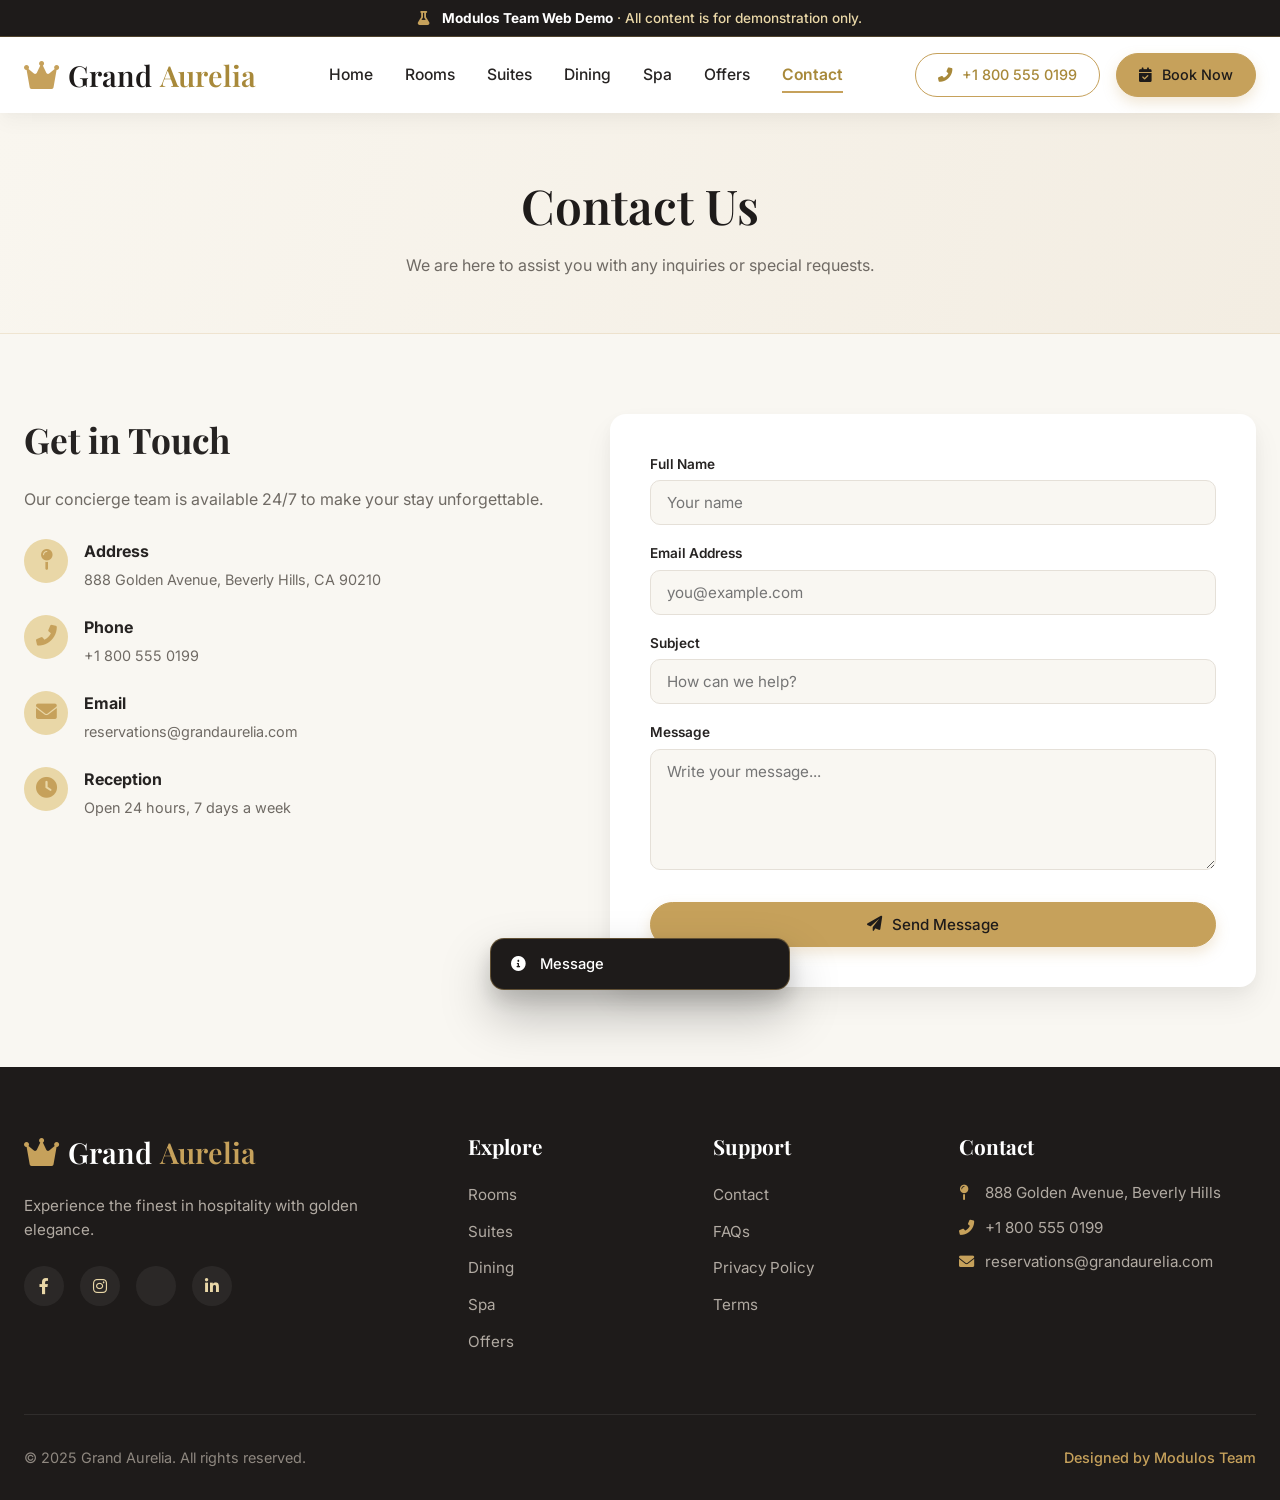
<file: contact.html>
<!DOCTYPE html>
<html lang="en">
<head>
  <meta charset="UTF-8">
  <meta name="viewport" content="width=device-width, initial-scale=1.0">
  <title>Contact · Grand Aurelia</title>
  <link rel="stylesheet" href="https://cdnjs.cloudflare.com/ajax/libs/font-awesome/6.0.0-beta3/css/all.min.css">
  <link href="https://fonts.googleapis.com/css2?family=Inter:opsz,wght@14..32,300;14..32,400;14..32,500;14..32,600;14..32,700&family=Playfair+Display:ital,wght@0,400;0,500;0,600;0,700;1,400&display=swap" rel="stylesheet">
  <link rel="stylesheet" href="css/style.css">
</head>
<body>

  <div class="demo-banner">
    <i class="fas fa-flask"></i> <strong>Modulos Team Web Demo</strong> · All content is for demonstration only.
  </div>

  <header class="site-header">
    <div class="container header-inner">
      <a href="index.html" class="logo"><i class="fas fa-crown"></i> Grand <span>Aurelia</span></a>
      <nav class="nav-links" id="navLinks">
        <a href="index.html">Home</a>
        <a href="rooms.html">Rooms</a>
        <a href="suites.html">Suites</a>
        <a href="dining.html">Dining</a>
        <a href="spa.html">Spa</a>
        <a href="offers.html">Offers</a>
        <a href="contact.html" class="active">Contact</a>
      </nav>
      <div class="header-actions">
        <a onclick="showToast('Calling +1 800 555 0199...')" class="btn btn-outline-gold" style="cursor:pointer;">
          <i class="fas fa-phone-alt"></i> +1 800 555 0199
        </a>
        <a onclick="openBookingModal()" class="btn btn-gold" style="cursor:pointer;">
          <i class="fas fa-calendar-check"></i> Book Now
        </a>
        <button class="menu-toggle" id="menuToggle"><i class="fas fa-bars"></i></button>
      </div>
    </div>
  </header>

  <section class="page-hero">
    <div class="container">
      <h1>Contact Us</h1>
      <p>We are here to assist you with any inquiries or special requests.</p>
    </div>
  </section>

  <section class="rooms-section">
    <div class="container contact-grid">
      <div>
        <h2 style="font-family:var(--font-serif);font-size:2.2rem;margin-bottom:20px;">Get in Touch</h2>
        <p style="color:var(--text-muted);margin-bottom:28px;">Our concierge team is available 24/7 to make your stay unforgettable.</p>

        <div class="contact-detail">
          <i class="fas fa-map-pin"></i>
          <div><h4>Address</h4><span>888 Golden Avenue, Beverly Hills, CA 90210</span></div>
        </div>
        <div class="contact-detail">
          <i class="fas fa-phone-alt"></i>
          <div><h4>Phone</h4><span>+1 800 555 0199</span></div>
        </div>
        <div class="contact-detail">
          <i class="fas fa-envelope"></i>
          <div><h4>Email</h4><span>reservations@grandaurelia.com</span></div>
        </div>
        <div class="contact-detail">
          <i class="fas fa-clock"></i>
          <div><h4>Reception</h4><span>Open 24 hours, 7 days a week</span></div>
        </div>
      </div>

      <form class="contact-form modal-form" onsubmit="submitContact(event)">
        <div class="form-group">
          <label>Full Name</label>
          <input type="text" placeholder="Your name" required>
        </div>
        <div class="form-group">
          <label>Email Address</label>
          <input type="email" placeholder="you@example.com" required>
        </div>
        <div class="form-group">
          <label>Subject</label>
          <input type="text" placeholder="How can we help?" required>
        </div>
        <div class="form-group">
          <label>Message</label>
          <textarea rows="5" placeholder="Write your message..." required></textarea>
        </div>
        <button type="submit" class="btn btn-gold btn-block">
          <i class="fas fa-paper-plane"></i> Send Message
        </button>
      </form>
    </div>
  </section>

  <footer class="site-footer">
    <div class="container">
      <div class="footer-grid">
        <div class="footer-brand">
          <div class="logo"><i class="fas fa-crown"></i> Grand <span>Aurelia</span></div>
          <p>Experience the finest in hospitality with golden elegance.</p>
          <div class="footer-social">
            <a onclick="showToast('Facebook — Demo')"><i class="fab fa-facebook-f"></i></a>
            <a onclick="showToast('Instagram — Demo')"><i class="fab fa-instagram"></i></a>
            <a onclick="showToast('X — Demo')"><i class="fab fa-x-twitter"></i></a>
            <a onclick="showToast('LinkedIn — Demo')"><i class="fab fa-linkedin-in"></i></a>
          </div>
        </div>
        <div class="footer-col">
          <h4>Explore</h4>
          <ul>
            <li><a href="rooms.html">Rooms</a></li>
            <li><a href="suites.html">Suites</a></li>
            <li><a href="dining.html">Dining</a></li>
            <li><a href="spa.html">Spa</a></li>
            <li><a href="offers.html">Offers</a></li>
          </ul>
        </div>
        <div class="footer-col">
          <h4>Support</h4>
          <ul>
            <li><a href="contact.html">Contact</a></li>
            <li><a onclick="showToast('FAQs — Demo')">FAQs</a></li>
            <li><a onclick="showToast('Privacy Policy — Demo')">Privacy Policy</a></li>
            <li><a onclick="showToast('Terms — Demo')">Terms</a></li>
          </ul>
        </div>
        <div class="footer-col">
          <h4>Contact</h4>
          <p><i class="fas fa-map-pin"></i> 888 Golden Avenue, Beverly Hills</p>
          <p><i class="fas fa-phone-alt"></i> +1 800 555 0199</p>
          <p><i class="fas fa-envelope"></i> reservations@grandaurelia.com</p>
        </div>
      </div>
      <div class="footer-bottom">
        <span>© 2025 Grand Aurelia. All rights reserved.</span>
        <span class="agency-credit">Designed by Modulos Team</span>
      </div>
    </div>
  </footer>

  <div class="modal-overlay" id="bookingModal">
    <div class="modal-box">
      <button class="modal-close" onclick="closeBookingModal()"><i class="fas fa-times"></i></button>
      <div id="modalFormView">
        <h3>Book Your Stay</h3>
        <p class="modal-sub">Fill in your details and we'll confirm your reservation.</p>
        <form class="modal-form" onsubmit="submitBooking(event)">
          <div class="form-group"><label>Full Name *</label><input type="text" id="modalName" required></div>
          <div class="form-row">
            <div class="form-group"><label>Email *</label><input type="email" id="modalEmail" required></div>
            <div class="form-group"><label>Phone *</label><input type="tel" id="modalPhone" required></div>
          </div>
          <div class="form-group"><label>Select Room</label><select id="modalRoom"></select></div>
          <div class="form-row">
            <div class="form-group"><label>Check-in</label><input type="date" id="modalCheckin" required></div>
            <div class="form-group"><label>Check-out</label><input type="date" id="modalCheckout" required></div>
          </div>
          <div class="form-group">
            <label>Guests</label>
            <select id="modalGuests"><option>1 Guest</option><option selected>2 Guests</option><option>3 Guests</option><option>4 Guests</option></select>
          </div>
          <div class="price-summary">
            <div id="priceSummary"></div>
            <div class="total-price" id="totalPrice">$0</div>
          </div>
          <button type="submit" class="btn btn-gold btn-block"><i class="fas fa-check-circle"></i> Confirm Reservation</button>
        </form>
      </div>
      <div id="modalSuccessView" class="modal-success" style="display:none;">
        <i class="fas fa-check-circle"></i>
        <h3>Reservation Confirmed!</h3>
        <div class="booking-ref" id="bookingRef">GA00000000</div>
        <p id="successMessage"></p>
        <button class="btn btn-gold" onclick="closeBookingModal()"><i class="fas fa-thumbs-up"></i> Done</button>
      </div>
    </div>
  </div>

  <div class="toast" id="toast"><i class="fas fa-info-circle"></i><span id="toastMsg">Message</span></div>

  <script src="js/main.js"></script>
  <script>
    document.addEventListener('DOMContentLoaded', () => {
      document.getElementById('modalRoom').innerHTML = ROOMS_DB.map(r =>
        `<option value="${r.id}">${r.name} — $${r.price}/night</option>`
      ).join('');
    });
  </script>
</body>
</html>
</file>
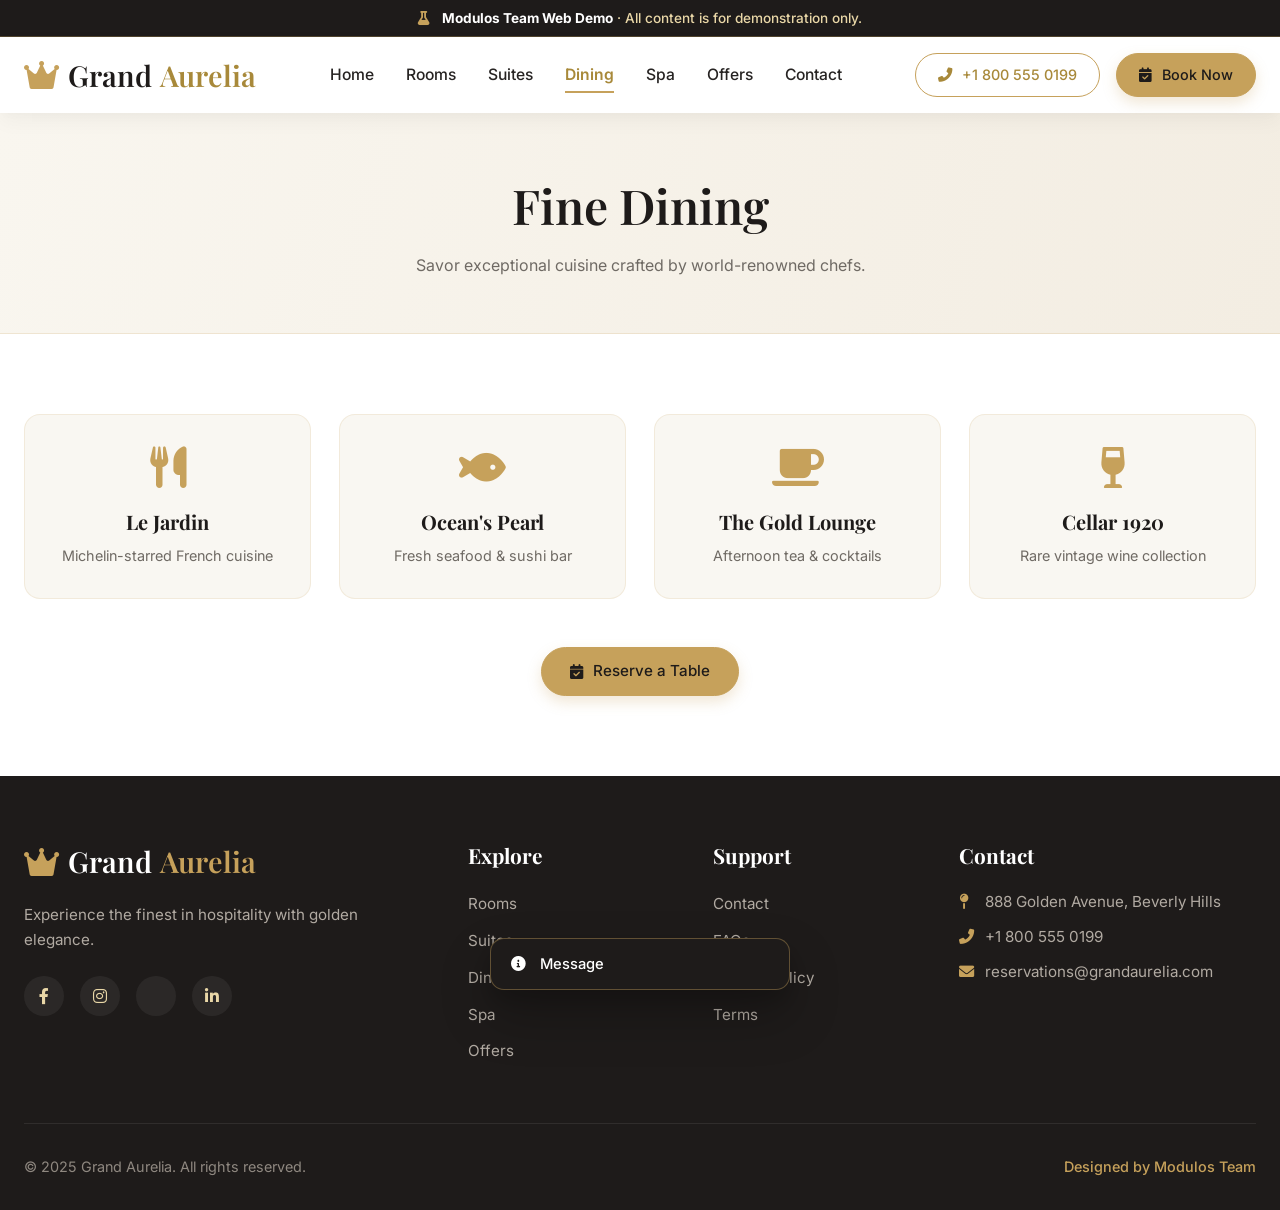
<file: dining.html>
<!DOCTYPE html>
<html lang="en">
<head>
  <meta charset="UTF-8">
  <meta name="viewport" content="width=device-width, initial-scale=1.0">
  <title>Dining · Grand Aurelia</title>
  <link rel="stylesheet" href="https://cdnjs.cloudflare.com/ajax/libs/font-awesome/6.0.0-beta3/css/all.min.css">
  <link href="https://fonts.googleapis.com/css2?family=Inter:opsz,wght@14..32,300;14..32,400;14..32,500;14..32,600;14..32,700&family=Playfair+Display:ital,wght@0,400;0,500;0,600;0,700;1,400&display=swap" rel="stylesheet">
  <link rel="stylesheet" href="css/style.css">
</head>
<body>

  <div class="demo-banner">
    <i class="fas fa-flask"></i> <strong>Modulos Team Web Demo</strong> · All content is for demonstration only.
  </div>

  <header class="site-header">
    <div class="container header-inner">
      <a href="index.html" class="logo"><i class="fas fa-crown"></i> Grand <span>Aurelia</span></a>
      <nav class="nav-links" id="navLinks">
        <a href="index.html">Home</a>
        <a href="rooms.html">Rooms</a>
        <a href="suites.html">Suites</a>
        <a href="dining.html" class="active">Dining</a>
        <a href="spa.html">Spa</a>
        <a href="offers.html">Offers</a>
        <a href="contact.html">Contact</a>
      </nav>
      <div class="header-actions">
        <a onclick="showToast('Calling +1 800 555 0199...')" class="btn btn-outline-gold" style="cursor:pointer;">
          <i class="fas fa-phone-alt"></i> +1 800 555 0199
        </a>
        <a onclick="openBookingModal()" class="btn btn-gold" style="cursor:pointer;">
          <i class="fas fa-calendar-check"></i> Book Now
        </a>
        <button class="menu-toggle" id="menuToggle"><i class="fas fa-bars"></i></button>
      </div>
    </div>
  </header>

  <section class="page-hero">
    <div class="container">
      <h1>Fine Dining</h1>
      <p>Savor exceptional cuisine crafted by world-renowned chefs.</p>
    </div>
  </section>

  <section class="amenities">
    <div class="container">
      <div class="amenities-grid">
        <div class="amenity-item"><i class="fas fa-utensils"></i><h4>Le Jardin</h4><p>Michelin-starred French cuisine</p></div>
        <div class="amenity-item"><i class="fas fa-fish"></i><h4>Ocean's Pearl</h4><p>Fresh seafood & sushi bar</p></div>
        <div class="amenity-item"><i class="fas fa-coffee"></i><h4>The Gold Lounge</h4><p>Afternoon tea & cocktails</p></div>
        <div class="amenity-item"><i class="fas fa-wine-glass"></i><h4>Cellar 1920</h4><p>Rare vintage wine collection</p></div>
      </div>
      <div style="text-align:center;margin-top:48px;">
        <a onclick="openBookingModal()" class="btn btn-gold" style="cursor:pointer;">
          <i class="fas fa-calendar-check"></i> Reserve a Table
        </a>
      </div>
    </div>
  </section>

  <footer class="site-footer">
    <div class="container">
      <div class="footer-grid">
        <div class="footer-brand">
          <div class="logo"><i class="fas fa-crown"></i> Grand <span>Aurelia</span></div>
          <p>Experience the finest in hospitality with golden elegance.</p>
          <div class="footer-social">
            <a onclick="showToast('Facebook — Demo')"><i class="fab fa-facebook-f"></i></a>
            <a onclick="showToast('Instagram — Demo')"><i class="fab fa-instagram"></i></a>
            <a onclick="showToast('X — Demo')"><i class="fab fa-x-twitter"></i></a>
            <a onclick="showToast('LinkedIn — Demo')"><i class="fab fa-linkedin-in"></i></a>
          </div>
        </div>
        <div class="footer-col">
          <h4>Explore</h4>
          <ul>
            <li><a href="rooms.html">Rooms</a></li>
            <li><a href="suites.html">Suites</a></li>
            <li><a href="dining.html">Dining</a></li>
            <li><a href="spa.html">Spa</a></li>
            <li><a href="offers.html">Offers</a></li>
          </ul>
        </div>
        <div class="footer-col">
          <h4>Support</h4>
          <ul>
            <li><a href="contact.html">Contact</a></li>
            <li><a onclick="showToast('FAQs — Demo')">FAQs</a></li>
            <li><a onclick="showToast('Privacy Policy — Demo')">Privacy Policy</a></li>
            <li><a onclick="showToast('Terms — Demo')">Terms</a></li>
          </ul>
        </div>
        <div class="footer-col">
          <h4>Contact</h4>
          <p><i class="fas fa-map-pin"></i> 888 Golden Avenue, Beverly Hills</p>
          <p><i class="fas fa-phone-alt"></i> +1 800 555 0199</p>
          <p><i class="fas fa-envelope"></i> reservations@grandaurelia.com</p>
        </div>
      </div>
      <div class="footer-bottom">
        <span>© 2025 Grand Aurelia. All rights reserved.</span>
        <span class="agency-credit">Designed by Modulos Team</span>
      </div>
    </div>
  </footer>

  <div class="modal-overlay" id="bookingModal">
    <div class="modal-box">
      <button class="modal-close" onclick="closeBookingModal()"><i class="fas fa-times"></i></button>
      <div id="modalFormView">
        <h3>Book Your Stay</h3>
        <p class="modal-sub">Fill in your details and we'll confirm your reservation.</p>
        <form class="modal-form" onsubmit="submitBooking(event)">
          <div class="form-group"><label>Full Name *</label><input type="text" id="modalName" required></div>
          <div class="form-row">
            <div class="form-group"><label>Email *</label><input type="email" id="modalEmail" required></div>
            <div class="form-group"><label>Phone *</label><input type="tel" id="modalPhone" required></div>
          </div>
          <div class="form-group"><label>Select Room</label><select id="modalRoom"></select></div>
          <div class="form-row">
            <div class="form-group"><label>Check-in</label><input type="date" id="modalCheckin" required></div>
            <div class="form-group"><label>Check-out</label><input type="date" id="modalCheckout" required></div>
          </div>
          <div class="form-group">
            <label>Guests</label>
            <select id="modalGuests"><option>1 Guest</option><option selected>2 Guests</option><option>3 Guests</option><option>4 Guests</option></select>
          </div>
          <div class="price-summary">
            <div id="priceSummary"></div>
            <div class="total-price" id="totalPrice">$0</div>
          </div>
          <button type="submit" class="btn btn-gold btn-block"><i class="fas fa-check-circle"></i> Confirm Reservation</button>
        </form>
      </div>
      <div id="modalSuccessView" class="modal-success" style="display:none;">
        <i class="fas fa-check-circle"></i>
        <h3>Reservation Confirmed!</h3>
        <div class="booking-ref" id="bookingRef">GA00000000</div>
        <p id="successMessage"></p>
        <button class="btn btn-gold" onclick="closeBookingModal()"><i class="fas fa-thumbs-up"></i> Done</button>
      </div>
    </div>
  </div>

  <div class="toast" id="toast"><i class="fas fa-info-circle"></i><span id="toastMsg">Message</span></div>

  <script src="js/main.js"></script>
  <script>
    document.addEventListener('DOMContentLoaded', () => {
      document.getElementById('modalRoom').innerHTML = ROOMS_DB.map(r =>
        `<option value="${r.id}">${r.name} — $${r.price}/night</option>`
      ).join('');
    });
  </script>
</body>
</html>
</file>
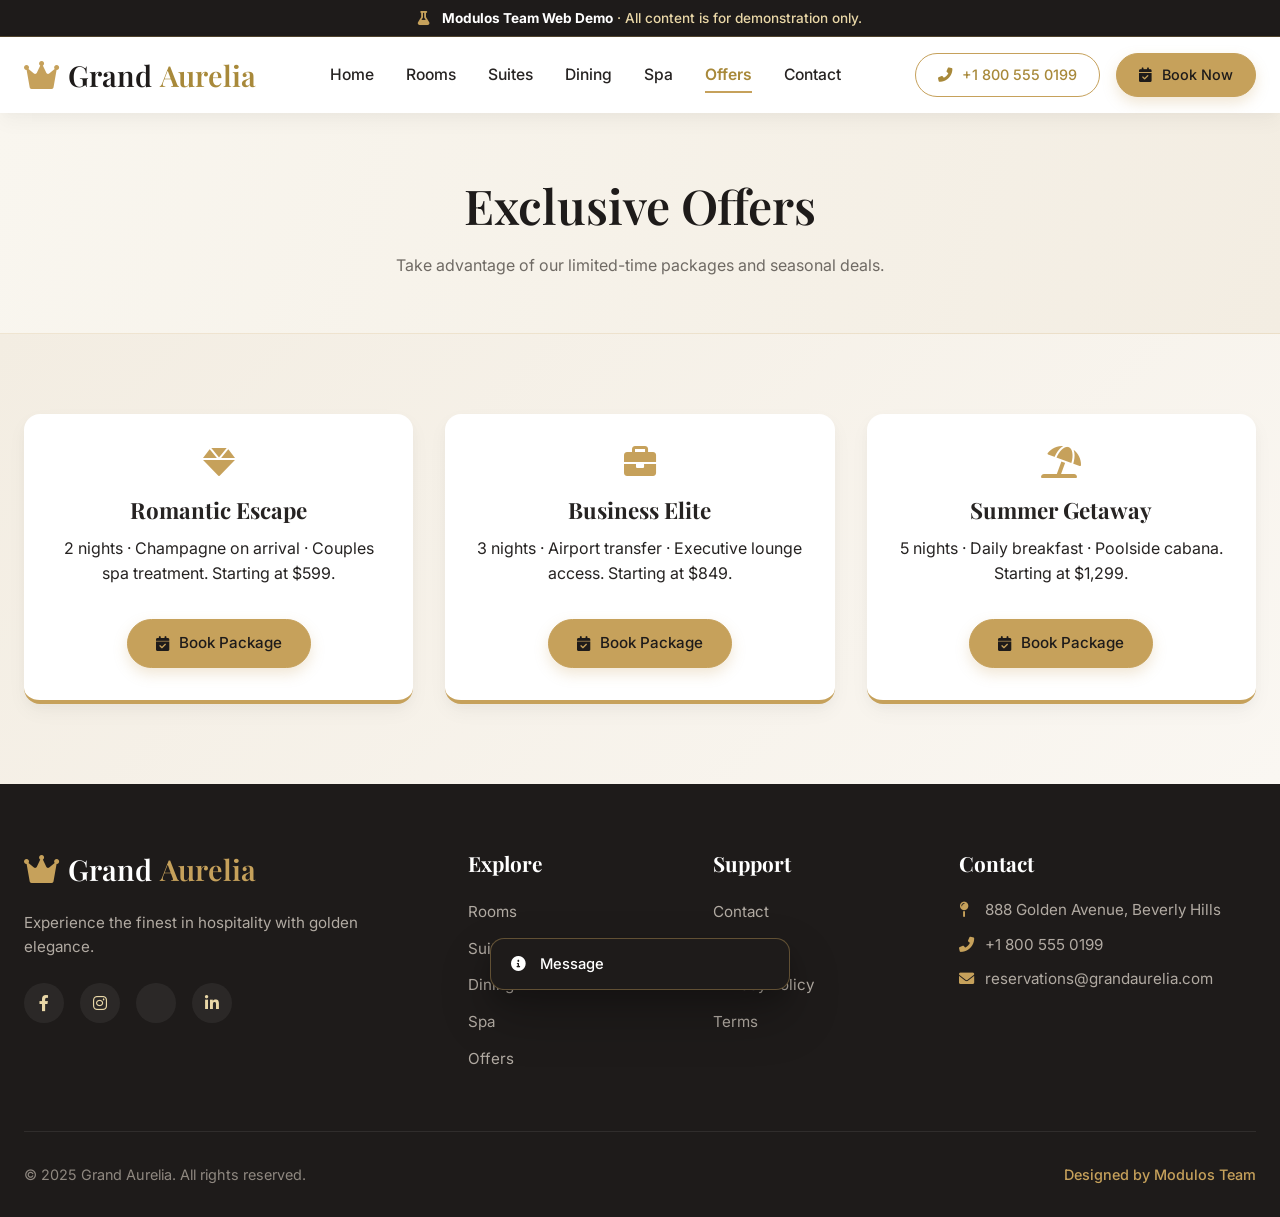
<file: offers.html>
<!DOCTYPE html>
<html lang="en">
<head>
  <meta charset="UTF-8">
  <meta name="viewport" content="width=device-width, initial-scale=1.0">
  <title>Offers · Grand Aurelia</title>
  <link rel="stylesheet" href="https://cdnjs.cloudflare.com/ajax/libs/font-awesome/6.0.0-beta3/css/all.min.css">
  <link href="https://fonts.googleapis.com/css2?family=Inter:opsz,wght@14..32,300;14..32,400;14..32,500;14..32,600;14..32,700&family=Playfair+Display:ital,wght@0,400;0,500;0,600;0,700;1,400&display=swap" rel="stylesheet">
  <link rel="stylesheet" href="css/style.css">
</head>
<body>

  <div class="demo-banner">
    <i class="fas fa-flask"></i> <strong>Modulos Team Web Demo</strong> · All content is for demonstration only.
  </div>

  <header class="site-header">
    <div class="container header-inner">
      <a href="index.html" class="logo"><i class="fas fa-crown"></i> Grand <span>Aurelia</span></a>
      <nav class="nav-links" id="navLinks">
        <a href="index.html">Home</a>
        <a href="rooms.html">Rooms</a>
        <a href="suites.html">Suites</a>
        <a href="dining.html">Dining</a>
        <a href="spa.html">Spa</a>
        <a href="offers.html" class="active">Offers</a>
        <a href="contact.html">Contact</a>
      </nav>
      <div class="header-actions">
        <a onclick="showToast('Calling +1 800 555 0199...')" class="btn btn-outline-gold" style="cursor:pointer;">
          <i class="fas fa-phone-alt"></i> +1 800 555 0199
        </a>
        <a onclick="openBookingModal()" class="btn btn-gold" style="cursor:pointer;">
          <i class="fas fa-calendar-check"></i> Book Now
        </a>
        <button class="menu-toggle" id="menuToggle"><i class="fas fa-bars"></i></button>
      </div>
    </div>
  </header>

  <section class="page-hero">
    <div class="container">
      <h1>Exclusive Offers</h1>
      <p>Take advantage of our limited-time packages and seasonal deals.</p>
    </div>
  </section>

  <section class="testimonial-section">
    <div class="container">
      <div class="testimonial-grid">
        <div class="testimonial-card" style="border-bottom-color:var(--gold);text-align:center;">
          <i class="fas fa-gem" style="font-size:2rem;color:var(--gold);margin-bottom:16px;"></i>
          <h3 style="font-family:var(--font-serif);font-size:1.4rem;margin-bottom:8px;">Romantic Escape</h3>
          <p style="font-style:normal;">2 nights · Champagne on arrival · Couples spa treatment. Starting at $599.</p>
          <a onclick="openBookingModal()" class="btn btn-gold" style="cursor:pointer;margin-top:8px;">
            <i class="fas fa-calendar-check"></i> Book Package
          </a>
        </div>
        <div class="testimonial-card" style="border-bottom-color:var(--gold);text-align:center;">
          <i class="fas fa-briefcase" style="font-size:2rem;color:var(--gold);margin-bottom:16px;"></i>
          <h3 style="font-family:var(--font-serif);font-size:1.4rem;margin-bottom:8px;">Business Elite</h3>
          <p style="font-style:normal;">3 nights · Airport transfer · Executive lounge access. Starting at $849.</p>
          <a onclick="openBookingModal()" class="btn btn-gold" style="cursor:pointer;margin-top:8px;">
            <i class="fas fa-calendar-check"></i> Book Package
          </a>
        </div>
        <div class="testimonial-card" style="border-bottom-color:var(--gold);text-align:center;">
          <i class="fas fa-umbrella-beach" style="font-size:2rem;color:var(--gold);margin-bottom:16px;"></i>
          <h3 style="font-family:var(--font-serif);font-size:1.4rem;margin-bottom:8px;">Summer Getaway</h3>
          <p style="font-style:normal;">5 nights · Daily breakfast · Poolside cabana. Starting at $1,299.</p>
          <a onclick="openBookingModal()" class="btn btn-gold" style="cursor:pointer;margin-top:8px;">
            <i class="fas fa-calendar-check"></i> Book Package
          </a>
        </div>
      </div>
    </div>
  </section>

  <footer class="site-footer">
    <div class="container">
      <div class="footer-grid">
        <div class="footer-brand">
          <div class="logo"><i class="fas fa-crown"></i> Grand <span>Aurelia</span></div>
          <p>Experience the finest in hospitality with golden elegance.</p>
          <div class="footer-social">
            <a onclick="showToast('Facebook — Demo')"><i class="fab fa-facebook-f"></i></a>
            <a onclick="showToast('Instagram — Demo')"><i class="fab fa-instagram"></i></a>
            <a onclick="showToast('X — Demo')"><i class="fab fa-x-twitter"></i></a>
            <a onclick="showToast('LinkedIn — Demo')"><i class="fab fa-linkedin-in"></i></a>
          </div>
        </div>
        <div class="footer-col">
          <h4>Explore</h4>
          <ul>
            <li><a href="rooms.html">Rooms</a></li>
            <li><a href="suites.html">Suites</a></li>
            <li><a href="dining.html">Dining</a></li>
            <li><a href="spa.html">Spa</a></li>
            <li><a href="offers.html">Offers</a></li>
          </ul>
        </div>
        <div class="footer-col">
          <h4>Support</h4>
          <ul>
            <li><a href="contact.html">Contact</a></li>
            <li><a onclick="showToast('FAQs — Demo')">FAQs</a></li>
            <li><a onclick="showToast('Privacy Policy — Demo')">Privacy Policy</a></li>
            <li><a onclick="showToast('Terms — Demo')">Terms</a></li>
          </ul>
        </div>
        <div class="footer-col">
          <h4>Contact</h4>
          <p><i class="fas fa-map-pin"></i> 888 Golden Avenue, Beverly Hills</p>
          <p><i class="fas fa-phone-alt"></i> +1 800 555 0199</p>
          <p><i class="fas fa-envelope"></i> reservations@grandaurelia.com</p>
        </div>
      </div>
      <div class="footer-bottom">
        <span>© 2025 Grand Aurelia. All rights reserved.</span>
        <span class="agency-credit">Designed by Modulos Team</span>
      </div>
    </div>
  </footer>

  <div class="modal-overlay" id="bookingModal">
    <div class="modal-box">
      <button class="modal-close" onclick="closeBookingModal()"><i class="fas fa-times"></i></button>
      <div id="modalFormView">
        <h3>Book Your Stay</h3>
        <p class="modal-sub">Fill in your details and we'll confirm your reservation.</p>
        <form class="modal-form" onsubmit="submitBooking(event)">
          <div class="form-group"><label>Full Name *</label><input type="text" id="modalName" required></div>
          <div class="form-row">
            <div class="form-group"><label>Email *</label><input type="email" id="modalEmail" required></div>
            <div class="form-group"><label>Phone *</label><input type="tel" id="modalPhone" required></div>
          </div>
          <div class="form-group"><label>Select Room</label><select id="modalRoom"></select></div>
          <div class="form-row">
            <div class="form-group"><label>Check-in</label><input type="date" id="modalCheckin" required></div>
            <div class="form-group"><label>Check-out</label><input type="date" id="modalCheckout" required></div>
          </div>
          <div class="form-group">
            <label>Guests</label>
            <select id="modalGuests"><option>1 Guest</option><option selected>2 Guests</option><option>3 Guests</option><option>4 Guests</option></select>
          </div>
          <div class="price-summary">
            <div id="priceSummary"></div>
            <div class="total-price" id="totalPrice">$0</div>
          </div>
          <button type="submit" class="btn btn-gold btn-block"><i class="fas fa-check-circle"></i> Confirm Reservation</button>
        </form>
      </div>
      <div id="modalSuccessView" class="modal-success" style="display:none;">
        <i class="fas fa-check-circle"></i>
        <h3>Reservation Confirmed!</h3>
        <div class="booking-ref" id="bookingRef">GA00000000</div>
        <p id="successMessage"></p>
        <button class="btn btn-gold" onclick="closeBookingModal()"><i class="fas fa-thumbs-up"></i> Done</button>
      </div>
    </div>
  </div>

  <div class="toast" id="toast"><i class="fas fa-info-circle"></i><span id="toastMsg">Message</span></div>

  <script src="js/main.js"></script>
  <script>
    document.addEventListener('DOMContentLoaded', () => {
      document.getElementById('modalRoom').innerHTML = ROOMS_DB.map(r =>
        `<option value="${r.id}">${r.name} — $${r.price}/night</option>`
      ).join('');
    });
  </script>
</body>
</html>
</file>
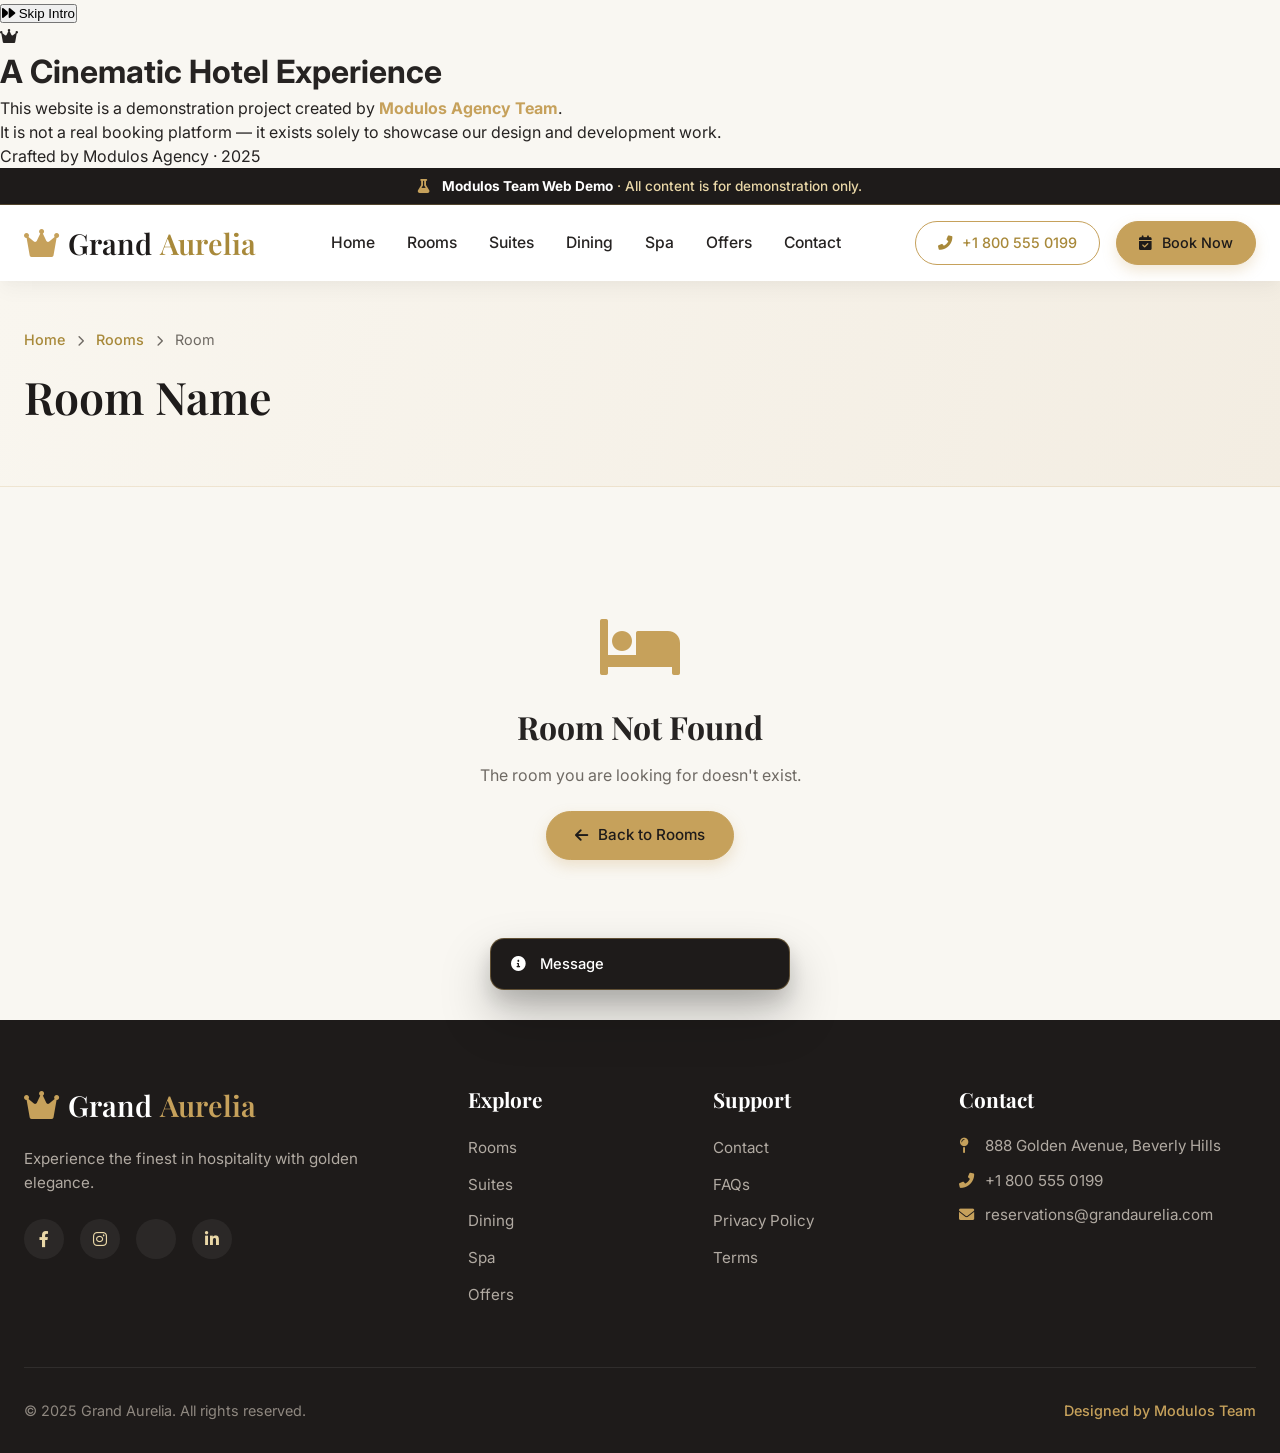
<file: rooms.html>
<!DOCTYPE html>
<html lang="en">
<head>
  <meta charset="UTF-8">
  <meta name="viewport" content="width=device-width, initial-scale=1.0">
  <title>Room Details · Grand Aurelia</title>
  <link rel="stylesheet" href="https://cdnjs.cloudflare.com/ajax/libs/font-awesome/6.0.0-beta3/css/all.min.css">
  <link href="https://fonts.googleapis.com/css2?family=Inter:opsz,wght@14..32,300;14..32,400;14..32,500;14..32,600;14..32,700&family=Playfair+Display:ital,wght@0,400;0,500;0,600;0,700;1,400&display=swap" rel="stylesheet">
  <link rel="stylesheet" href="css/style.css">
</head>
<body>

<div id="cinematicIntro">
  <button class="intro-skip" id="introSkip"><i class="fas fa-forward"></i> Skip Intro</button>
  <div class="intro-bg">
    <div class="intro-grid"></div>
    <div class="intro-beam"></div>
    <div class="intro-orb orb-1"></div>
    <div class="intro-orb orb-2"></div>
    <div class="intro-orb orb-3"></div>
    <div class="intro-orb orb-4"></div>
  </div>
  <div class="intro-content">
    <div class="intro-crown"><i class="fas fa-crown"></i></div>
    <div class="intro-line"></div>
    <h1 class="intro-title">
      <span class="word" style="animation-delay: 1.5s;">A</span>
      <span class="word" style="animation-delay: 1.75s;">Cinematic</span>
      <span class="word" style="animation-delay: 2.0s;">Hotel</span>
      <span class="word" style="animation-delay: 2.25s;">Experience</span>
    </h1>
    <p class="intro-sub">
      This website is a demonstration project created by <strong style="color:#C6A15B;">Modulos Agency Team</strong>.<br>
      It is not a real booking platform — it exists solely to showcase our design and development work.
    </p>
    <div class="intro-progress"><span></span></div>
    <div class="intro-footer">Crafted by Modulos Agency · 2025</div>
  </div>
</div>

<div class="demo-banner">
  <i class="fas fa-flask"></i> <strong>Modulos Team Web Demo</strong> · All content is for demonstration only.
</div>

<header class="site-header">
  <div class="container header-inner">
    <a href="index.html" class="logo"><i class="fas fa-crown"></i> Grand <span>Aurelia</span></a>
    <nav class="nav-links" id="navLinks">
      <a href="index.html">Home</a>
      <a href="rooms.html">Rooms</a>
      <a href="suites.html">Suites</a>
      <a href="dining.html">Dining</a>
      <a href="spa.html">Spa</a>
      <a href="offers.html">Offers</a>
      <a href="contact.html">Contact</a>
    </nav>
    <div class="header-actions">
      <a onclick="showToast('Calling +1 800 555 0199...')" class="btn btn-outline-gold" style="cursor:pointer;">
        <i class="fas fa-phone-alt"></i> +1 800 555 0199
      </a>
      <a onclick="openBookingModal()" class="btn btn-gold" style="cursor:pointer;">
        <i class="fas fa-calendar-check"></i> Book Now
      </a>
      <button class="menu-toggle" id="menuToggle"><i class="fas fa-bars"></i></button>
    </div>
  </div>
</header>

<section class="room-detail-hero">
  <div class="container">
    <div class="breadcrumb">
      <a href="index.html">Home</a>
      <i class="fas fa-chevron-right"></i>
      <a href="rooms.html">Rooms</a>
      <i class="fas fa-chevron-right"></i>
      <span id="roomBreadcrumbName">Room</span>
    </div>
    <h1 id="roomTitle">Room Name</h1>
    <div class="hero-meta" id="roomMeta"></div>
  </div>
</section>

<section class="room-detail-section">
  <div class="container">
    <div class="room-detail-layout">

      <!-- LEFT COLUMN -->
      <div>
        <!-- Gallery -->
        <div class="gallery-main">
          <img id="galleryMain" src="" alt="Room image">
        </div>
        <div class="gallery-thumbs" id="galleryThumbs"></div>

        <!-- Description -->
        <div class="detail-block">
          <h3><i class="fas fa-info-circle"></i> About This Room</h3>
          <p id="roomDescription"></p>
        </div>

        <!-- Specs -->
        <div class="detail-block">
          <h3><i class="fas fa-list-ul"></i> Room Specifications</h3>
          <div class="specs-grid" id="specsGrid"></div>
        </div>

        <!-- Amenities -->
        <div class="detail-block">
          <h3><i class="fas fa-concierge-bell"></i> Amenities & Services</h3>
          <div class="amenities-list" id="amenitiesList"></div>
        </div>

        <!-- Reviews -->
        <div class="detail-block">
          <h3><i class="fas fa-star"></i> Guest Reviews</h3>
          <div id="reviewsList"></div>
        </div>

        <!-- Policies -->
        <div class="detail-block">
          <h3><i class="fas fa-file-contract"></i> Hotel Policies</h3>
          <div class="policy-grid" id="policyGrid"></div>
        </div>
      </div>

      <!-- RIGHT COLUMN — STICKY BOOKING CARD -->
      <aside class="booking-card">
        <div class="price-tag">
          <span class="amount" id="bookPrice">$0</span>
          <span class="per">/ night</span>
        </div>

        <h4>Book this Room</h4>

        <form id="roomBookingForm">
          <div class="form-group">
            <label>Room</label>
            <select id="bookRoom" disabled></select>
          </div>

          <div class="form-group">
            <label>Full Name *</label>
            <input type="text" id="bookName" placeholder="Your name" required>
          </div>

          <div class="form-group">
            <label>Email *</label>
            <input type="email" id="bookEmail" placeholder="you@example.com" required>
          </div>

          <div class="form-group">
            <label>Phone *</label>
            <input type="tel" id="bookPhone" placeholder="+91 98765 43210" required>
          </div>

          <div class="form-group">
            <label>Check-in</label>
            <input type="date" id="bookCheckin" required>
          </div>

          <div class="form-group">
            <label>Check-out</label>
            <input type="date" id="bookCheckout" required>
          </div>

          <div class="form-group">
            <label>Guests</label>
            <select id="bookGuests">
              <option value="1">1 Guest</option>
              <option value="2" selected>2 Guests</option>
              <option value="3">3 Guests</option>
              <option value="4">4 Guests</option>
              <option value="5">5 Guests</option>
            </select>
          </div>

          <div class="price-breakdown" id="priceBreakdown"></div>

          <button type="submit" class="btn btn-gold btn-block">
            <i class="fas fa-check-circle"></i> Confirm Reservation
          </button>

          <div class="trust-badges">
            <div class="trust-badge"><i class="fas fa-shield-alt"></i> Secure</div>
            <div class="trust-badge"><i class="fas fa-undo"></i> Free Cancel</div>
            <div class="trust-badge"><i class="fas fa-headset"></i> 24/7</div>
          </div>
        </form>
      </aside>

    </div>
  </div>
</section>

<footer class="site-footer">
  <div class="container">
    <div class="footer-grid">
      <div class="footer-brand">
        <div class="logo"><i class="fas fa-crown"></i> Grand <span>Aurelia</span></div>
        <p>Experience the finest in hospitality with golden elegance.</p>
        <div class="footer-social">
          <a onclick="showToast('Facebook — Demo')"><i class="fab fa-facebook-f"></i></a>
          <a onclick="showToast('Instagram — Demo')"><i class="fab fa-instagram"></i></a>
          <a onclick="showToast('X — Demo')"><i class="fab fa-x-twitter"></i></a>
          <a onclick="showToast('LinkedIn — Demo')"><i class="fab fa-linkedin-in"></i></a>
        </div>
      </div>
      <div class="footer-col">
        <h4>Explore</h4>
        <ul>
          <li><a href="rooms.html">Rooms</a></li>
          <li><a href="suites.html">Suites</a></li>
          <li><a href="dining.html">Dining</a></li>
          <li><a href="spa.html">Spa</a></li>
          <li><a href="offers.html">Offers</a></li>
        </ul>
      </div>
      <div class="footer-col">
        <h4>Support</h4>
        <ul>
          <li><a href="contact.html">Contact</a></li>
          <li><a onclick="showToast('FAQs — Demo')">FAQs</a></li>
          <li><a onclick="showToast('Privacy Policy — Demo')">Privacy Policy</a></li>
          <li><a onclick="showToast('Terms — Demo')">Terms</a></li>
        </ul>
      </div>
      <div class="footer-col">
        <h4>Contact</h4>
        <p><i class="fas fa-map-pin"></i> 888 Golden Avenue, Beverly Hills</p>
        <p><i class="fas fa-phone-alt"></i> +1 800 555 0199</p>
        <p><i class="fas fa-envelope"></i> reservations@grandaurelia.com</p>
      </div>
    </div>
    <div class="footer-bottom">
      <span>© 2025 Grand Aurelia. All rights reserved.</span>
      <span class="agency-credit">Designed by Modulos Team</span>
    </div>
  </div>
</footer>

<div class="modal-overlay" id="bookingModal">
  <div class="modal-box">
    <button class="modal-close" onclick="closeBookingModal()"><i class="fas fa-times"></i></button>
    <div id="modalFormView">
      <h3>Book Your Stay</h3>
      <p class="modal-sub">Fill in your details and we'll confirm your reservation.</p>
      <form class="modal-form" onsubmit="submitBooking(event)">
        <div class="form-group"><label>Full Name *</label><input type="text" id="modalName" required></div>
        <div class="form-row">
          <div class="form-group"><label>Email *</label><input type="email" id="modalEmail" required></div>
          <div class="form-group"><label>Phone *</label><input type="tel" id="modalPhone" required></div>
        </div>
        <div class="form-group"><label>Select Room</label><select id="modalRoom"></select></div>
        <div class="form-row">
          <div class="form-group"><label>Check-in</label><input type="date" id="modalCheckin" required></div>
          <div class="form-group"><label>Check-out</label><input type="date" id="modalCheckout" required></div>
        </div>
        <div class="form-group">
          <label>Guests</label>
          <select id="modalGuests"><option>1 Guest</option><option selected>2 Guests</option><option>3 Guests</option><option>4 Guests</option></select>
        </div>
        <div class="price-summary">
          <div id="priceSummary"></div>
          <div class="total-price" id="totalPrice">$0</div>
        </div>
        <button type="submit" class="btn btn-gold btn-block"><i class="fas fa-check-circle"></i> Confirm Reservation</button>
      </form>
    </div>
    <div id="modalSuccessView" class="modal-success" style="display:none;">
      <i class="fas fa-check-circle"></i>
      <h3>Reservation Confirmed!</h3>
      <div class="booking-ref" id="bookingRef">GA00000000</div>
      <p id="successMessage"></p>
      <button class="btn btn-gold" onclick="closeBookingModal()"><i class="fas fa-thumbs-up"></i> Done</button>
    </div>
  </div>
</div>

<div class="toast" id="toast"><i class="fas fa-info-circle"></i><span id="toastMsg">Message</span></div>

<script src="js/main.js"></script>
<script>
document.addEventListener('DOMContentLoaded', function () {
  const params = new URLSearchParams(window.location.search);
  const roomId = params.get('id');
  const room = ROOMS_DB.find(r => r.id === roomId);

  if (!room) {
    document.querySelector('.room-detail-section').innerHTML = `
      <div class="container" style="text-align:center;padding:80px 0;">
        <i class="fas fa-bed" style="font-size:4rem;color:var(--gold);margin-bottom:24px;"></i>
        <h2 style="font-family:var(--font-serif);font-size:2rem;margin-bottom:12px;">Room Not Found</h2>
        <p style="color:var(--text-muted);margin-bottom:24px;">The room you are looking for doesn't exist.</p>
        <a href="rooms.html" class="btn btn-gold"><i class="fas fa-arrow-left"></i> Back to Rooms</a>
      </div>
    `;
    return;
  }

  document.title = room.name + ' · Grand Aurelia';
  document.getElementById('roomBreadcrumbName').textContent = room.name;
  document.getElementById('roomTitle').textContent = room.name;
  document.getElementById('roomMeta').innerHTML = `
    <span><i class="fas fa-star" style="color:var(--gold);"></i> <strong style="color:var(--gold-dark);">${room.rating}</strong> (${room.reviews} reviews)</span>
    <span><i class="fas fa-vector-square" style="color:var(--gold);"></i> ${room.features[0].text}</span>
    <span><i class="fas ${room.type === 'ac' ? 'fa-snowflake' : 'fa-fan'}" style="color:var(--gold);"></i> ${room.type.toUpperCase()}</span>
    <span><i class="fas fa-bed" style="color:var(--gold);"></i> ${room.bedType.charAt(0).toUpperCase() + room.bedType.slice(1)} bed</span>
  `;

  const galleryImages = [
    room.img,
    "https://images.unsplash.com/photo-1590490360182-c33d57733427?q=80&w=1170&auto=format&fit=crop",
    "https://images.unsplash.com/photo-1631049307264-da0ec9d70304?q=80&w=1170&auto=format&fit=crop",
    "https://images.unsplash.com/photo-1618773928121-c32242e63f39?q=80&w=1170&auto=format&fit=crop",
    "https://images.unsplash.com/photo-1595576508898-0ad5c879a061?q=80&w=1170&auto=format&fit=crop"
  ];

  document.getElementById('galleryMain').src = galleryImages[0];

  document.getElementById('galleryThumbs').innerHTML = galleryImages.map((img, i) =>
    `<img src="${img}" class="${i === 0 ? 'active' : ''}" onclick="changeMainImage('${img}', this)">`
  ).join('');

  document.getElementById('roomDescription').textContent = room.desc + ' Every detail has been carefully considered to provide the ultimate comfort — from premium linens and plush pillows to a state-of-the-art entertainment system. Enjoy 24-hour room service and complimentary high-speed WiFi throughout your stay.';

  document.getElementById('specsGrid').innerHTML = `
    <div class="spec-cell">
      <i class="fas fa-vector-square"></i>
      <div class="spec-info"><span class="spec-label">Room Size</span><span class="spec-value">${room.features[0].text}</span></div>
    </div>
    <div class="spec-cell">
      <i class="fas fa-bed"></i>
      <div class="spec-info"><span class="spec-label">Bed Type</span><span class="spec-value">${room.features[1].text}</span></div>
    </div>
    <div class="spec-cell">
      <i class="fas ${room.type === 'ac' ? 'fa-snowflake' : 'fa-fan'}"></i>
      <div class="spec-info"><span class="spec-label">Climate</span><span class="spec-value">${room.type === 'ac' ? 'Air Conditioned' : 'Non-AC (Ceiling Fan)'}</span></div>
    </div>
    <div class="spec-cell">
      <i class="fas fa-user-friends"></i>
      <div class="spec-info"><span class="spec-label">Max Occupancy</span><span class="spec-value">${room.bedType === 'single' ? '1 Guest' : room.bedType === 'double' ? '2-3 Guests' : '2-4 Guests'}</span></div>
    </div>
    <div class="spec-cell">
      <i class="fas fa-door-open"></i>
      <div class="spec-info"><span class="spec-label">Room Type</span><span class="spec-value">${room.category.charAt(0).toUpperCase() + room.category.slice(1)}</span></div>
    </div>
    <div class="spec-cell">
      <i class="fas fa-binoculars"></i>
      <div class="spec-info"><span class="spec-label">View</span><span class="spec-value">${room.features[3] ? room.features[3].text : 'City View'}</span></div>
    </div>
  `;

  const amenitiesList = [
    { icon: 'fa-wifi', text: 'Free High-Speed WiFi' },
    { icon: 'fa-tv', text: '55" Smart TV with Netflix' },
    { icon: 'fa-coffee', text: 'Complimentary Tea & Coffee' },
    { icon: 'fa-bath', text: 'Rain Shower & Bathtub' },
    { icon: 'fa-concierge-bell', text: '24/7 Room Service' },
    { icon: 'fa-vault', text: 'In-room Electronic Safe' },
    { icon: 'fa-wind', text: 'Premium Air Purifier' },
    { icon: 'fa-broom', text: 'Daily Housekeeping' },
    { icon: 'fa-tshirt', text: 'Laundry & Dry Cleaning' },
    { icon: 'fa-utensils', text: 'In-room Dining Menu' }
  ];
  document.getElementById('amenitiesList').innerHTML = amenitiesList.map(a =>
    `<div class="amenity-cell"><i class="fas ${a.icon}"></i> ${a.text}</div>`
  ).join('');

  const reviews = [
    { name: 'Rahul Sharma', initials: 'RS', stars: 5, date: '2 days ago', text: 'Excellent room! The AC was perfect, bed was super comfortable. Highly recommend.' },
    { name: 'Priya Patel', initials: 'PP', stars: 5, date: '1 week ago', text: 'Beautiful interiors with golden accents. The staff was extremely courteous.' },
    { name: 'Ahmed Khan', initials: 'AK', stars: 4, date: '2 weeks ago', text: 'Great value for money. Clean and spacious. WiFi was fast.' }
  ];
  document.getElementById('reviewsList').innerHTML = reviews.map(r => `
    <div class="review-item">
      <div class="review-avatar">${r.initials}</div>
      <div class="review-body">
        <div class="review-head">
          <h5>${r.name}</h5>
          <span class="review-stars">${'<i class="fas fa-star"></i>'.repeat(r.stars)}</span>
        </div>
        <p>${r.text}</p>
        <div class="review-date">${r.date}</div>
      </div>
    </div>
  `).join('');

  const policies = [
    { icon: 'fa-clock', text: '<strong>Check-in:</strong> 2:00 PM onwards' },
    { icon: 'fa-clock', text: '<strong>Check-out:</strong> Before 11:00 AM' },
    { icon: 'fa-ban', text: '<strong>Cancellation:</strong> Free cancellation up to 24 hours before check-in' },
    { icon: 'fa-id-card', text: '<strong>ID:</strong> Government-issued photo ID required at check-in' },
    { icon: 'fa-smoking-ban', text: '<strong>Smoking:</strong> Strictly non-smoking rooms' },
    { icon: 'fa-paw', text: '<strong>Pets:</strong> Not allowed (except service animals)' }
  ];
  document.getElementById('policyGrid').innerHTML = policies.map(p =>
    `<div class="policy-cell"><i class="fas ${p.icon}"></i> <span>${p.text}</span></div>`
  ).join('');

  document.getElementById('bookPrice').textContent = '$' + room.price.toLocaleString();
  document.getElementById('bookRoom').innerHTML = `<option>${room.name} — $${room.price}/night</option>`;

  const today = new Date();
  const tomorrow = new Date(today); tomorrow.setDate(today.getDate() + 1);
  const dayAfter = new Date(today); dayAfter.setDate(today.getDate() + 2);
  const fmt = (d) => d.toISOString().split('T')[0];

  document.getElementById('bookCheckin').value = fmt(tomorrow);
  document.getElementById('bookCheckin').min = fmt(today);
  document.getElementById('bookCheckout').value = fmt(dayAfter);
  document.getElementById('bookCheckout').min = fmt(tomorrow);

  const savedUser = JSON.parse(localStorage.getItem('ga_user') || '{}');
  if (savedUser.name) document.getElementById('bookName').value = savedUser.name;
  if (savedUser.email) document.getElementById('bookEmail').value = savedUser.email;
  if (savedUser.phone) document.getElementById('bookPhone').value = savedUser.phone;

  ['bookCheckin', 'bookCheckout', 'bookGuests'].forEach(id => {
    document.getElementById(id).addEventListener('change', updateBookingCard);
  });

  updateBookingCard();

  document.getElementById('roomBookingForm').addEventListener('submit', function (e) {
    e.preventDefault();
    handleRoomBooking(room);
  });

  // Init modal room dropdown
  const modalRoom = document.getElementById('modalRoom');
  modalRoom.innerHTML = ROOMS_DB.map(r =>
    `<option value="${r.id}" ${r.id === room.id ? 'selected' : ''}>${r.name} — $${r.price}/night</option>`
  ).join('');
});

function changeMainImage(src, el) {
  document.getElementById('galleryMain').src = src;
  document.querySelectorAll('.gallery-thumbs img').forEach(i => i.classList.remove('active'));
  el.classList.add('active');
}

function updateBookingCard() {
  const params = new URLSearchParams(window.location.search);
  const room = ROOMS_DB.find(r => r.id === params.get('id'));
  if (!room) return;

  const ci = document.getElementById('bookCheckin').value;
  const co = document.getElementById('bookCheckout').value;
  const guests = parseInt(document.getElementById('bookGuests').value) || 1;

  if (!ci || !co) return;

  const d1 = new Date(ci);
  const d2 = new Date(co);
  let nights = Math.ceil((d2 - d1) / (1000 * 60 * 60 * 24));
  if (nights < 1 || isNaN(nights)) nights = 1;

  let extraGuestFee = 0;
  if (guests > 2) extraGuestFee = (guests - 2) * 30 * nights;

  const subtotal = (room.price * nights) + extraGuestFee;
  const taxes = Math.round(subtotal * 0.12);
  const total = subtotal + taxes;

  document.getElementById('priceBreakdown').innerHTML = `
    <div class="breakdown-row">
      <span>$${room.price} × ${nights} night${nights > 1 ? 's' : ''}</span>
      <span>$${(room.price * nights).toLocaleString()}</span>
    </div>
    ${extraGuestFee > 0 ? `
      <div class="breakdown-row">
        <span>Extra guest fee</span>
        <span>$${extraGuestFee.toLocaleString()}</span>
      </div>
    ` : ''}
    <div class="breakdown-row">
      <span>Taxes & fees (12%)</span>
      <span>$${taxes.toLocaleString()}</span>
    </div>
    <div class="breakdown-row total">
      <span>Total</span>
      <span>$${total.toLocaleString()}</span>
    </div>
  `;
}

function handleRoomBooking(room) {
  const name = document.getElementById('bookName').value.trim();
  const email = document.getElementById('bookEmail').value.trim();
  const phone = document.getElementById('bookPhone').value.trim();
  const checkin = document.getElementById('bookCheckin').value;
  const checkout = document.getElementById('bookCheckout').value;
  const guests = document.getElementById('bookGuests').value;

  if (!name || !email || !phone) {
    showToast('Please fill all required fields');
    return;
  }

  const d1 = new Date(checkin);
  const d2 = new Date(checkout);
  let nights = Math.ceil((d2 - d1) / (1000 * 60 * 60 * 24));
  if (nights < 1 || isNaN(nights)) { showToast('Invalid dates'); return; }

  const ref = 'GA' + Date.now().toString().slice(-8).toUpperCase();

  const booking = {
    ref, name, email, phone,
    roomId: room.id,
    roomName: room.name,
    price: room.price,
    checkin, checkout, nights, guests,
    total: room.price * nights,
    createdAt: new Date().toISOString()
  };

  const bookings = JSON.parse(localStorage.getItem('ga_bookings') || '[]');
  bookings.push(booking);
  localStorage.setItem('ga_bookings', JSON.stringify(bookings));
  localStorage.setItem('ga_user', JSON.stringify({ name, email, phone }));

  // Show success in modal
  const modal = document.getElementById('bookingModal');
  document.getElementById('modalFormView').style.display = 'none';
  document.getElementById('modalSuccessView').style.display = 'block';
  document.getElementById('bookingRef').textContent = ref;
  document.getElementById('successMessage').innerHTML = `
    <strong>${name}</strong>, your booking is confirmed!<br>
    ${room.name} · ${nights} night${nights > 1 ? 's' : ''}<br>
    ${checkin} → ${checkout}<br>
    Confirmation sent to <strong>${email}</strong>
  `;
  modal.classList.add('active');
  document.body.style.overflow = 'hidden';
  showToast('Booking confirmed! Ref: ' + ref);
}
</script>
</body>
</html>
</file>
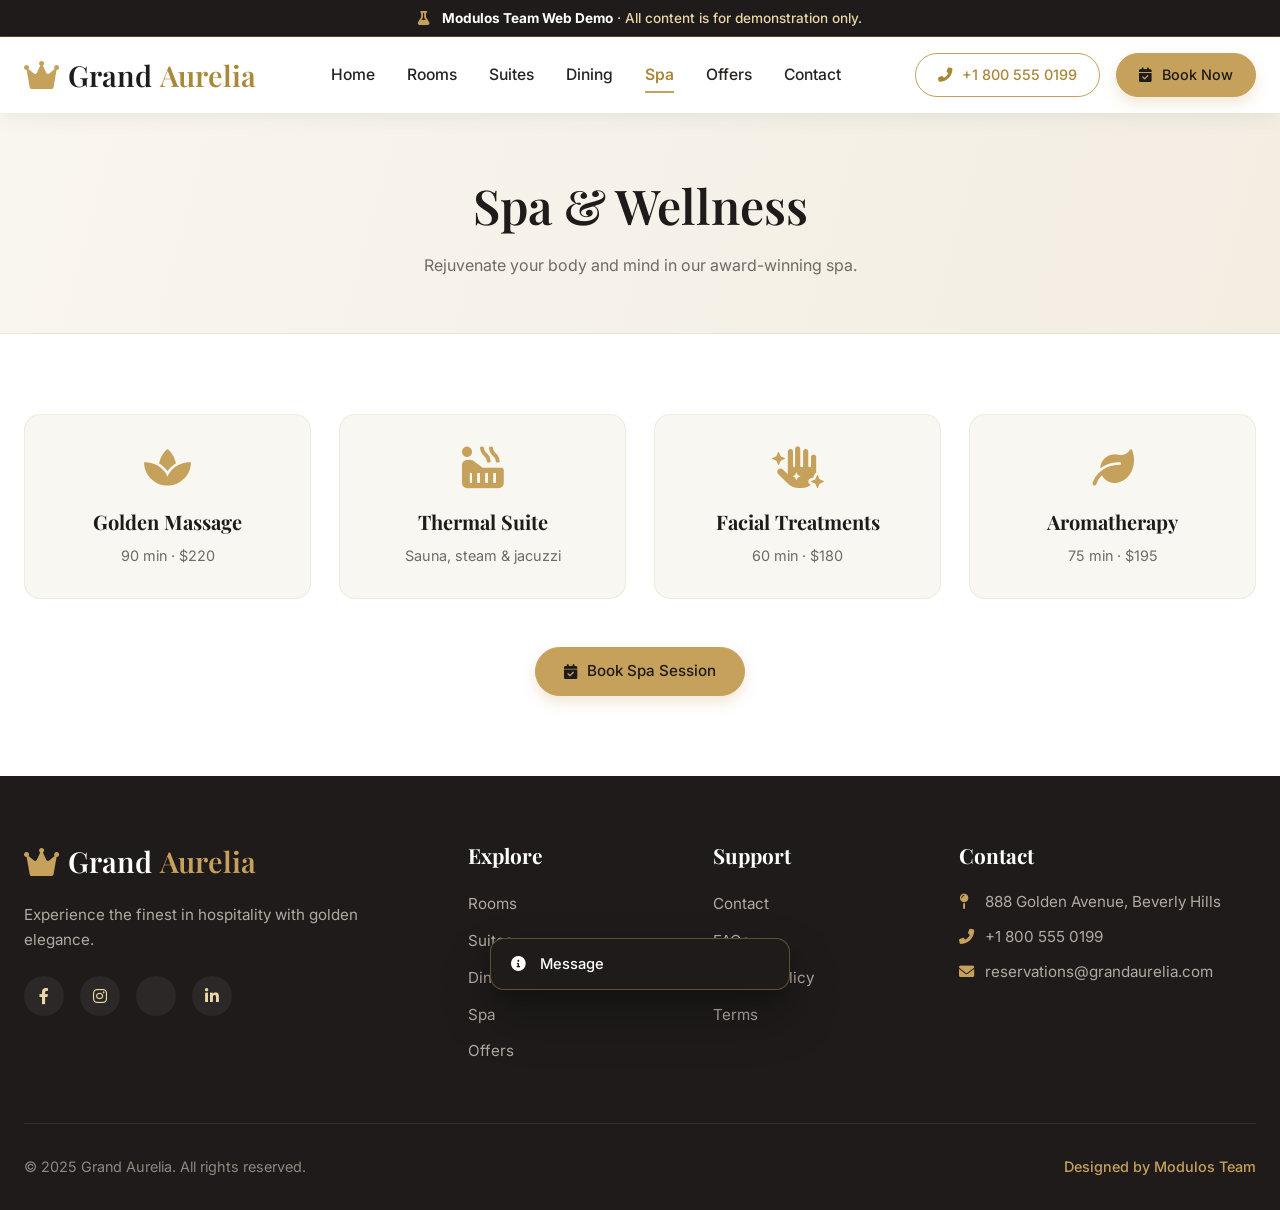
<file: spa.html>
<!DOCTYPE html>
<html lang="en">
<head>
  <meta charset="UTF-8">
  <meta name="viewport" content="width=device-width, initial-scale=1.0">
  <title>Spa & Wellness · Grand Aurelia</title>
  <link rel="stylesheet" href="https://cdnjs.cloudflare.com/ajax/libs/font-awesome/6.0.0-beta3/css/all.min.css">
  <link href="https://fonts.googleapis.com/css2?family=Inter:opsz,wght@14..32,300;14..32,400;14..32,500;14..32,600;14..32,700&family=Playfair+Display:ital,wght@0,400;0,500;0,600;0,700;1,400&display=swap" rel="stylesheet">
  <link rel="stylesheet" href="css/style.css">
</head>
<body>

  <div class="demo-banner">
    <i class="fas fa-flask"></i> <strong>Modulos Team Web Demo</strong> · All content is for demonstration only.
  </div>

  <header class="site-header">
    <div class="container header-inner">
      <a href="index.html" class="logo"><i class="fas fa-crown"></i> Grand <span>Aurelia</span></a>
      <nav class="nav-links" id="navLinks">
        <a href="index.html">Home</a>
        <a href="rooms.html">Rooms</a>
        <a href="suites.html">Suites</a>
        <a href="dining.html">Dining</a>
        <a href="spa.html" class="active">Spa</a>
        <a href="offers.html">Offers</a>
        <a href="contact.html">Contact</a>
      </nav>
      <div class="header-actions">
        <a onclick="showToast('Calling +1 800 555 0199...')" class="btn btn-outline-gold" style="cursor:pointer;">
          <i class="fas fa-phone-alt"></i> +1 800 555 0199
        </a>
        <a onclick="openBookingModal()" class="btn btn-gold" style="cursor:pointer;">
          <i class="fas fa-calendar-check"></i> Book Now
        </a>
        <button class="menu-toggle" id="menuToggle"><i class="fas fa-bars"></i></button>
      </div>
    </div>
  </header>

  <section class="page-hero">
    <div class="container">
      <h1>Spa & Wellness</h1>
      <p>Rejuvenate your body and mind in our award-winning spa.</p>
    </div>
  </section>

  <section class="amenities">
    <div class="container">
      <div class="amenities-grid">
        <div class="amenity-item"><i class="fas fa-spa"></i><h4>Golden Massage</h4><p>90 min · $220</p></div>
        <div class="amenity-item"><i class="fas fa-hot-tub"></i><h4>Thermal Suite</h4><p>Sauna, steam & jacuzzi</p></div>
        <div class="amenity-item"><i class="fas fa-hand-sparkles"></i><h4>Facial Treatments</h4><p>60 min · $180</p></div>
        <div class="amenity-item"><i class="fas fa-leaf"></i><h4>Aromatherapy</h4><p>75 min · $195</p></div>
      </div>
      <div style="text-align:center;margin-top:48px;">
        <a onclick="openBookingModal()" class="btn btn-gold" style="cursor:pointer;">
          <i class="fas fa-calendar-check"></i> Book Spa Session
        </a>
      </div>
    </div>
  </section>

  <footer class="site-footer">
    <div class="container">
      <div class="footer-grid">
        <div class="footer-brand">
          <div class="logo"><i class="fas fa-crown"></i> Grand <span>Aurelia</span></div>
          <p>Experience the finest in hospitality with golden elegance.</p>
          <div class="footer-social">
            <a onclick="showToast('Facebook — Demo')"><i class="fab fa-facebook-f"></i></a>
            <a onclick="showToast('Instagram — Demo')"><i class="fab fa-instagram"></i></a>
            <a onclick="showToast('X — Demo')"><i class="fab fa-x-twitter"></i></a>
            <a onclick="showToast('LinkedIn — Demo')"><i class="fab fa-linkedin-in"></i></a>
          </div>
        </div>
        <div class="footer-col">
          <h4>Explore</h4>
          <ul>
            <li><a href="rooms.html">Rooms</a></li>
            <li><a href="suites.html">Suites</a></li>
            <li><a href="dining.html">Dining</a></li>
            <li><a href="spa.html">Spa</a></li>
            <li><a href="offers.html">Offers</a></li>
          </ul>
        </div>
        <div class="footer-col">
          <h4>Support</h4>
          <ul>
            <li><a href="contact.html">Contact</a></li>
            <li><a onclick="showToast('FAQs — Demo')">FAQs</a></li>
            <li><a onclick="showToast('Privacy Policy — Demo')">Privacy Policy</a></li>
            <li><a onclick="showToast('Terms — Demo')">Terms</a></li>
          </ul>
        </div>
        <div class="footer-col">
          <h4>Contact</h4>
          <p><i class="fas fa-map-pin"></i> 888 Golden Avenue, Beverly Hills</p>
          <p><i class="fas fa-phone-alt"></i> +1 800 555 0199</p>
          <p><i class="fas fa-envelope"></i> reservations@grandaurelia.com</p>
        </div>
      </div>
      <div class="footer-bottom">
        <span>© 2025 Grand Aurelia. All rights reserved.</span>
        <span class="agency-credit">Designed by Modulos Team</span>
      </div>
    </div>
  </footer>

  <div class="modal-overlay" id="bookingModal">
    <div class="modal-box">
      <button class="modal-close" onclick="closeBookingModal()"><i class="fas fa-times"></i></button>
      <div id="modalFormView">
        <h3>Book Your Stay</h3>
        <p class="modal-sub">Fill in your details and we'll confirm your reservation.</p>
        <form class="modal-form" onsubmit="submitBooking(event)">
          <div class="form-group"><label>Full Name *</label><input type="text" id="modalName" required></div>
          <div class="form-row">
            <div class="form-group"><label>Email *</label><input type="email" id="modalEmail" required></div>
            <div class="form-group"><label>Phone *</label><input type="tel" id="modalPhone" required></div>
          </div>
          <div class="form-group"><label>Select Room</label><select id="modalRoom"></select></div>
          <div class="form-row">
            <div class="form-group"><label>Check-in</label><input type="date" id="modalCheckin" required></div>
            <div class="form-group"><label>Check-out</label><input type="date" id="modalCheckout" required></div>
          </div>
          <div class="form-group">
            <label>Guests</label>
            <select id="modalGuests"><option>1 Guest</option><option selected>2 Guests</option><option>3 Guests</option><option>4 Guests</option></select>
          </div>
          <div class="price-summary">
            <div id="priceSummary"></div>
            <div class="total-price" id="totalPrice">$0</div>
          </div>
          <button type="submit" class="btn btn-gold btn-block"><i class="fas fa-check-circle"></i> Confirm Reservation</button>
        </form>
      </div>
      <div id="modalSuccessView" class="modal-success" style="display:none;">
        <i class="fas fa-check-circle"></i>
        <h3>Reservation Confirmed!</h3>
        <div class="booking-ref" id="bookingRef">GA00000000</div>
        <p id="successMessage"></p>
        <button class="btn btn-gold" onclick="closeBookingModal()"><i class="fas fa-thumbs-up"></i> Done</button>
      </div>
    </div>
  </div>

  <div class="toast" id="toast"><i class="fas fa-info-circle"></i><span id="toastMsg">Message</span></div>

  <script src="js/main.js"></script>
  <script>
    document.addEventListener('DOMContentLoaded', () => {
      document.getElementById('modalRoom').innerHTML = ROOMS_DB.map(r =>
        `<option value="${r.id}">${r.name} — $${r.price}/night</option>`
      ).join('');
    });
  </script>
</body>
</html>
</file>
<file: css/style.css>
/* ============ RESET ============ */
* { margin: 0; padding: 0; box-sizing: border-box; }

:root {
  --gold: #C6A15B;
  --gold-dark: #A8893A;
  --gold-light: #E9D7A7;
  --deep-charcoal: #1E1B1A;
  --off-white: #F9F7F2;
  --pure-white: #FFFFFF;
  --text-dark: #262322;
  --text-muted: #6F6A64;
  --green: #2E7D32;
  --red: #C62828;
  --shadow-sm: 0 8px 20px rgba(0,0,0,0.04), 0 4px 12px rgba(0,0,0,0.02);
  --shadow-md: 0 16px 30px rgba(0,0,0,0.06), 0 6px 14px rgba(0,0,0,0.03);
  --shadow-lg: 0 30px 50px rgba(0,0,0,0.08);
  --radius-md: 16px;
  --radius-lg: 28px;
  --transition: all 0.3s cubic-bezier(0.2, 0.9, 0.4, 1);
  --font-serif: 'Playfair Display', serif;
  --font-sans: 'Inter', sans-serif;
}

body {
  font-family: var(--font-sans);
  background-color: var(--off-white);
  color: var(--text-dark);
  line-height: 1.5;
}

a { text-decoration: none; color: inherit; transition: var(--transition); }
ul { list-style: none; }
img { max-width: 100%; display: block; }

.container { max-width: 1320px; margin: 0 auto; padding: 0 24px; }

/* ============ BUTTONS ============ */
.btn {
  display: inline-flex;
  align-items: center;
  justify-content: center;
  gap: 10px;
  padding: 12px 28px;
  border-radius: 60px;
  font-weight: 500;
  font-size: 0.95rem;
  border: 1px solid transparent;
  cursor: pointer;
  transition: var(--transition);
  background: transparent;
  font-family: var(--font-sans);
}

.btn-gold {
  background: var(--gold);
  color: var(--deep-charcoal);
  border-color: var(--gold);
  box-shadow: 0 6px 14px rgba(198, 161, 91, 0.25);
}

.btn-gold:hover {
  background: var(--gold-dark);
  border-color: var(--gold-dark);
  color: var(--pure-white);
  transform: translateY(-2px);
  box-shadow: 0 10px 22px rgba(198, 161, 91, 0.35);
}

.btn-outline-gold {
  border: 1.5px solid var(--gold);
  color: var(--gold-dark);
  background: transparent;
}

.btn-outline-gold:hover {
  background: var(--gold);
  color: var(--deep-charcoal);
  transform: translateY(-2px);
}

.btn-block { width: 100%; }

/* ============ DEMO BANNER ============ */
.demo-banner {
  background: var(--deep-charcoal);
  color: var(--gold-light);
  text-align: center;
  padding: 8px 16px;
  font-size: 0.85rem;
  font-weight: 500;
  border-bottom: 1px solid rgba(198, 161, 91, 0.3);
}

.demo-banner i { color: var(--gold); margin-right: 8px; }
.demo-banner strong { color: var(--pure-white); }

/* ============ HEADER ============ */
.site-header {
  background: var(--pure-white);
  box-shadow: var(--shadow-sm);
  position: sticky;
  top: 0;
  z-index: 1000;
  padding: 16px 0;
}

.header-inner {
  display: flex;
  align-items: center;
  justify-content: space-between;
  flex-wrap: wrap;
  gap: 16px;
}

.logo {
  display: flex;
  align-items: center;
  gap: 8px;
  font-family: var(--font-serif);
  font-size: 1.8rem;
  font-weight: 600;
  color: var(--deep-charcoal);
}

.logo i { color: var(--gold); font-size: 2rem; }
.logo span { color: var(--gold-dark); }

.nav-links {
  display: flex;
  align-items: center;
  gap: 32px;
  font-weight: 500;
  font-size: 0.98rem;
}

.nav-links a { color: var(--text-dark); position: relative; }

.nav-links a::after {
  content: '';
  position: absolute;
  bottom: -6px;
  left: 0;
  width: 0;
  height: 2px;
  background: var(--gold);
  transition: var(--transition);
}

.nav-links a:hover::after,
.nav-links a.active::after { width: 100%; }
.nav-links a.active { color: var(--gold-dark); font-weight: 600; }

.header-actions { display: flex; align-items: center; gap: 16px; }
.header-actions .btn { padding: 10px 22px; font-size: 0.9rem; }

/* Wishlist header button */
.wishlist-header-btn {
  position: relative;
  width: 42px;
  height: 42px;
  border-radius: 50%;
  background: var(--off-white);
  border: 1.5px solid rgba(198, 161, 91, 0.3);
  display: flex;
  align-items: center;
  justify-content: center;
  cursor: pointer;
  transition: all 0.3s ease;
  color: var(--text-dark);
  font-size: 1rem;
}

.wishlist-header-btn:hover {
  background: var(--gold-light);
  border-color: var(--gold);
  color: var(--gold-dark);
  transform: translateY(-2px);
}

.wishlist-count {
  position: absolute;
  top: -6px;
  right: -6px;
  min-width: 20px;
  height: 20px;
  background: linear-gradient(135deg, #EF5350, #C62828);
  color: #fff;
  font-size: 0.68rem;
  font-weight: 700;
  border-radius: 10px;
  display: flex;
  align-items: center;
  justify-content: center;
  padding: 0 5px;
  box-shadow: 0 4px 10px rgba(198, 40, 40, 0.5);
  animation: countPop 0.5s cubic-bezier(0.2, 0.9, 0.3, 1.5);
  font-family: var(--font-sans);
}

@keyframes countPop {
  0% { transform: scale(0); }
  60% { transform: scale(1.3); }
  100% { transform: scale(1); }
}

.menu-toggle {
  display: none;
  font-size: 1.6rem;
  color: var(--deep-charcoal);
  background: none;
  border: none;
  cursor: pointer;
}

/* ============ PAGE HERO ============ */
.page-hero {
  background: linear-gradient(105deg, #f9f6ef 0%, #f3ede2 100%);
  padding: 56px 0;
  text-align: center;
  border-bottom: 1px solid rgba(198, 161, 91, 0.2);
}

.page-hero h1 {
  font-family: var(--font-serif);
  font-size: 3rem;
  font-weight: 600;
  color: var(--deep-charcoal);
  margin-bottom: 12px;
}

.page-hero p { color: var(--text-muted); max-width: 600px; margin: 0 auto; }

/* ============ HERO (home) ============ */
.hero-grid {
  display: grid;
  grid-template-columns: 1fr 1fr;
  gap: 48px;
  align-items: center;
}

.hero-content h1 {
  font-family: var(--font-serif);
  font-size: 3.8rem;
  font-weight: 600;
  line-height: 1.15;
  color: var(--deep-charcoal);
  margin-bottom: 24px;
}

.hero-content h1 i { color: var(--gold); font-size: 3rem; margin-right: 8px; }

.hero-content p {
  font-size: 1.1rem;
  color: var(--text-muted);
  max-width: 500px;
  margin-bottom: 36px;
}

.hero-stats { display: flex; gap: 40px; margin-top: 36px; }

.stat-number {
  font-family: var(--font-serif);
  font-size: 2rem;
  font-weight: 700;
  color: var(--gold-dark);
}

.stat-label { font-size: 0.9rem; color: var(--text-muted); }

.hero-image {
  border-radius: var(--radius-lg);
  overflow: hidden;
  box-shadow: var(--shadow-lg);
  aspect-ratio: 4/3;
}

.hero-image img { width: 100%; height: 100%; object-fit: cover; }

/* ============ BOOKING BAR ============ */
.booking-bar-wrap {
  background: linear-gradient(105deg, #f9f6ef 0%, #f3ede2 100%);
  padding: 0 0 80px;
}

.booking-bar {
  background: var(--pure-white);
  border-radius: 80px;
  box-shadow: var(--shadow-md);
  padding: 10px 10px 10px 28px;
  display: flex;
  align-items: center;
  justify-content: space-between;
  margin-top: 40px;
  max-width: 1000px;
  margin-left: auto;
  margin-right: auto;
}

.booking-fields {
  display: flex;
  align-items: center;
  gap: 24px;
  flex-wrap: wrap;
}

.booking-field {
  display: flex;
  align-items: center;
  gap: 10px;
  color: var(--text-muted);
  font-size: 0.95rem;
}

.booking-field i { color: var(--gold); font-size: 1.1rem; }

.booking-field input,
.booking-field select {
  border: none;
  background: transparent;
  font-family: var(--font-sans);
  font-size: 0.95rem;
  color: var(--text-dark);
  outline: none;
  font-weight: 500;
  cursor: pointer;
}

.booking-bar .btn { padding: 14px 36px; font-weight: 600; }

/* ============ SECTION TITLE ============ */
.section-title { text-align: center; margin-bottom: 48px; }

.section-title h2 {
  font-family: var(--font-serif);
  font-size: 2.8rem;
  font-weight: 600;
  color: var(--deep-charcoal);
  margin-bottom: 10px;
}

.section-title p {
  color: var(--text-muted);
  font-size: 1.05rem;
  max-width: 600px;
  margin: 0 auto;
}

.section-title .gold-divider {
  width: 70px;
  height: 3px;
  background: var(--gold);
  margin: 18px auto 0;
  border-radius: 10px;
}

/* ============ ROOMS GRID ============ */
.rooms-section { padding: 80px 0; }

.rooms-grid {
  display: grid;
  grid-template-columns: repeat(3, 1fr);
  gap: 32px;
}

.room-card {
  background: var(--pure-white);
  border-radius: var(--radius-md);
  overflow: hidden;
  box-shadow: var(--shadow-sm);
  transition: var(--transition);
  display: flex;
  flex-direction: column;
  position: relative;
  cursor: pointer;
}

.room-card:hover { box-shadow: var(--shadow-lg); transform: translateY(-8px); }

.room-img {
  aspect-ratio: 16/11;
  overflow: hidden;
  position: relative;
  background: #e8e2d8;
}

.room-img img { width: 100%; height: 100%; object-fit: cover; transition: transform 0.5s ease; }
.room-card:hover .room-img img { transform: scale(1.06); }

.room-price-badge {
  position: absolute;
  bottom: 16px;
  right: 16px;
  background: var(--gold);
  color: var(--deep-charcoal);
  padding: 8px 18px;
  border-radius: 50px;
  font-weight: 700;
  font-size: 1.1rem;
  box-shadow: 0 6px 16px rgba(0,0,0,0.15);
}

.room-price-badge small { font-weight: 400; font-size: 0.75rem; }

.room-tags {
  position: absolute;
  top: 12px;
  left: 12px;
  display: flex;
  gap: 6px;
  flex-wrap: wrap;
  z-index: 2;
  max-width: calc(100% - 60px);
}

.tag {
  font-size: 0.65rem;
  font-weight: 600;
  letter-spacing: 0.5px;
  text-transform: uppercase;
  padding: 4px 12px;
  border-radius: 40px;
  background: rgba(30, 27, 26, 0.85);
  color: var(--gold-light);
  border: 1px solid rgba(198, 161, 91, 0.5);
}

.tag.ac { background: rgba(46, 125, 50, 0.9); color: #fff; border-color: #2E7D32; }
.tag.non-ac { background: rgba(198, 40, 40, 0.9); color: #fff; border-color: #C62828; }

/* Wishlist heart */
.wishlist-btn {
  position: absolute;
  top: 12px;
  right: 12px;
  width: 40px;
  height: 40px;
  border-radius: 50%;
  background: rgba(255,255,255,0.92);
  border: none;
  cursor: pointer;
  display: flex;
  align-items: center;
  justify-content: center;
  font-size: 1rem;
  color: #999;
  transition: all 0.3s cubic-bezier(0.2, 0.9, 0.4, 1);
  box-shadow: 0 4px 14px rgba(0,0,0,0.12);
  z-index: 5;
  backdrop-filter: blur(6px);
}

.wishlist-btn:hover {
  transform: scale(1.12);
  color: #C62828;
  background: #fff;
}

.wishlist-btn.active {
  color: #fff;
  background: linear-gradient(135deg, #EF5350, #C62828);
  animation: heartPop 0.5s cubic-bezier(0.2, 0.9, 0.3, 1.5);
}

.wishlist-btn.active i::before { content: '\f004'; font-weight: 900; }

@keyframes heartPop {
  0% { transform: scale(1); }
  40% { transform: scale(1.35); }
  100% { transform: scale(1.12); }
}

.discount-badge {
  position: absolute;
  top: 12px;
  left: 12px;
  background: linear-gradient(135deg, #4CAF50, #2E7D32);
  color: #fff;
  padding: 5px 12px;
  border-radius: 20px;
  font-size: 0.7rem;
  font-weight: 700;
  letter-spacing: 0.5px;
  text-transform: uppercase;
  box-shadow: 0 4px 12px rgba(46, 125, 50, 0.4);
  animation: badgeBounce 2s ease-in-out infinite;
  z-index: 4;
}

@keyframes badgeBounce {
  0%, 100% { transform: translateY(0); }
  50% { transform: translateY(-3px); }
}

.room-info { padding: 24px 22px 22px; display: flex; flex-direction: column; flex-grow: 1; }

.room-info h3 {
  font-family: var(--font-serif);
  font-size: 1.5rem;
  font-weight: 600;
  margin-bottom: 8px;
  color: var(--deep-charcoal);
}

.room-features {
  display: flex;
  flex-wrap: wrap;
  gap: 12px 20px;
  margin: 14px 0 18px;
  color: var(--text-muted);
  font-size: 0.88rem;
  font-weight: 500;
}

.room-features i { color: var(--gold); margin-right: 6px; font-size: 0.95rem; }

.room-desc {
  color: var(--text-muted);
  font-size: 0.94rem;
  margin-bottom: 20px;
  line-height: 1.5;
  flex-grow: 1;
}

.room-actions {
  display: flex;
  align-items: center;
  justify-content: space-between;
  margin-top: 8px;
}

.room-actions .btn { padding: 10px 24px; font-size: 0.9rem; }

.rating {
  color: var(--gold-dark);
  font-size: 0.9rem;
  display: flex;
  align-items: center;
  gap: 6px;
  font-weight: 500;
}

.rating i { color: var(--gold); }

/* ============ FILTER BAR ============ */
.filter-bar {
  display: flex;
  align-items: center;
  justify-content: center;
  gap: 12px;
  flex-wrap: wrap;
  margin-bottom: 40px;
}

.filter-btn {
  padding: 10px 24px;
  border-radius: 60px;
  border: 1.5px solid #e5e0d8;
  background: var(--pure-white);
  font-family: var(--font-sans);
  font-size: 0.9rem;
  font-weight: 500;
  color: var(--text-dark);
  cursor: pointer;
  transition: var(--transition);
}

.filter-btn:hover { border-color: var(--gold); color: var(--gold-dark); }

.filter-btn.active {
  background: var(--gold);
  border-color: var(--gold);
  color: var(--deep-charcoal);
  font-weight: 600;
}

/* ============ AMENITIES ============ */
.amenities { padding: 80px 0; background: var(--pure-white); }

.amenities-grid {
  display: grid;
  grid-template-columns: repeat(4, 1fr);
  gap: 28px;
}

.amenity-item {
  background: var(--off-white);
  padding: 32px 18px;
  border-radius: var(--radius-md);
  text-align: center;
  transition: var(--transition);
  border: 1px solid rgba(198, 161, 91, 0.15);
}

.amenity-item:hover {
  background: var(--pure-white);
  box-shadow: var(--shadow-md);
  transform: translateY(-4px);
  border-color: var(--gold-light);
}

.amenity-item i { font-size: 2.6rem; color: var(--gold); margin-bottom: 18px; }

.amenity-item h4 {
  font-family: var(--font-serif);
  font-size: 1.25rem;
  margin-bottom: 8px;
  color: var(--deep-charcoal);
}

.amenity-item p { color: var(--text-muted); font-size: 0.9rem; }

/* ============ TESTIMONIALS ============ */
.testimonial-section {
  padding: 80px 0;
  background: linear-gradient(135deg, #f3ede2 0%, #faf7f2 100%);
}

.testimonial-grid {
  display: grid;
  grid-template-columns: repeat(3, 1fr);
  gap: 32px;
}

.testimonial-card {
  background: var(--pure-white);
  padding: 32px 28px;
  border-radius: var(--radius-md);
  box-shadow: var(--shadow-sm);
  transition: var(--transition);
  border-bottom: 4px solid transparent;
}

.testimonial-card:hover { border-bottom-color: var(--gold); }

.testimonial-card i.fa-quote-left {
  font-size: 2rem;
  color: var(--gold-light);
  margin-bottom: 16px;
}

.testimonial-card p {
  font-size: 1rem;
  line-height: 1.6;
  margin-bottom: 24px;
  font-style: italic;
}

.testimonial-author { display: flex; align-items: center; gap: 14px; }

.testimonial-author .avatar {
  width: 48px;
  height: 48px;
  border-radius: 50%;
  background: var(--gold-light);
  display: flex;
  align-items: center;
  justify-content: center;
  font-weight: 700;
  color: var(--gold-dark);
  font-size: 1.2rem;
}

.testimonial-author h5 { font-weight: 600; font-size: 1rem; }
.testimonial-author span { font-size: 0.85rem; color: var(--text-muted); }

/* ============ FOOTER ============ */
.site-footer { background: var(--deep-charcoal); color: #d9d4cc; padding: 64px 0 32px; }

.footer-grid {
  display: grid;
  grid-template-columns: 2fr 1fr 1fr 1.5fr;
  gap: 48px;
  margin-bottom: 48px;
}

.footer-brand .logo { color: var(--pure-white); margin-bottom: 20px; }
.footer-brand .logo span { color: var(--gold); }

.footer-brand p {
  font-size: 0.95rem;
  line-height: 1.6;
  margin-bottom: 24px;
  color: #b1aaa2;
}

.footer-social { display: flex; gap: 16px; }

.footer-social a {
  display: flex;
  align-items: center;
  justify-content: center;
  width: 40px;
  height: 40px;
  border-radius: 50%;
  background: rgba(255,255,255,0.06);
  color: var(--gold-light);
  transition: var(--transition);
}

.footer-social a:hover { background: var(--gold); color: var(--deep-charcoal); transform: translateY(-3px); }

.footer-col h4 {
  color: var(--pure-white);
  font-family: var(--font-serif);
  font-size: 1.3rem;
  margin-bottom: 20px;
}

.footer-col ul li { margin-bottom: 12px; }
.footer-col ul a { color: #b1aaa2; font-size: 0.95rem; }
.footer-col ul a:hover { color: var(--gold); }

.footer-col p { color: #b1aaa2; font-size: 0.95rem; margin-bottom: 12px; }
.footer-col p i { color: var(--gold); width: 22px; }

.footer-bottom {
  border-top: 1px solid rgba(255,255,255,0.08);
  padding-top: 32px;
  display: flex;
  align-items: center;
  justify-content: space-between;
  color: #8f8880;
  font-size: 0.9rem;
}

.footer-bottom .agency-credit { color: var(--gold); font-weight: 500; }

/* ============ MODAL ============ */
.modal-overlay {
  display: none;
  position: fixed;
  top: 0; left: 0;
  width: 100%; height: 100%;
  background: rgba(0,0,0,0.7);
  z-index: 3000;
  align-items: center;
  justify-content: center;
  padding: 20px;
}

.modal-overlay.active { display: flex; }

.modal-box {
  background: var(--pure-white);
  border-radius: var(--radius-md);
  max-width: 580px;
  width: 100%;
  max-height: 90vh;
  overflow-y: auto;
  padding: 40px;
  position: relative;
  box-shadow: var(--shadow-lg);
  animation: modalIn 0.4s cubic-bezier(0.2, 0.9, 0.4, 1);
}

@keyframes modalIn {
  from { opacity: 0; transform: translateY(30px) scale(0.96); }
  to { opacity: 1; transform: translateY(0) scale(1); }
}

.modal-close {
  position: absolute;
  top: 16px; right: 20px;
  font-size: 1.5rem;
  background: none;
  border: none;
  cursor: pointer;
  color: var(--text-muted);
  transition: var(--transition);
}

.modal-close:hover { color: var(--deep-charcoal); transform: rotate(90deg); }

.modal-box h3 {
  font-family: var(--font-serif);
  font-size: 1.8rem;
  margin-bottom: 6px;
}

.modal-box .modal-sub {
  color: var(--text-muted);
  font-size: 0.95rem;
  margin-bottom: 28px;
}

.modal-form .form-group { margin-bottom: 18px; }

.modal-form label {
  display: block;
  font-size: 0.85rem;
  font-weight: 600;
  margin-bottom: 6px;
}

.modal-form input,
.modal-form select,
.modal-form textarea {
  width: 100%;
  padding: 12px 16px;
  border: 1.5px solid #e5e0d8;
  border-radius: 10px;
  font-family: var(--font-sans);
  font-size: 0.95rem;
  outline: none;
  transition: var(--transition);
  background: var(--off-white);
}

.modal-form input:focus,
.modal-form select:focus,
.modal-form textarea:focus {
  border-color: var(--gold);
  background: var(--pure-white);
}

.form-row {
  display: grid;
  grid-template-columns: 1fr 1fr;
  gap: 14px;
}

.price-summary {
  background: var(--gold-light);
  border-radius: 10px;
  padding: 16px;
  margin: 18px 0;
  display: flex;
  justify-content: space-between;
  align-items: center;
  font-weight: 600;
}

.price-summary .total-price {
  font-family: var(--font-serif);
  font-size: 1.4rem;
  color: var(--gold-dark);
}

.modal-form .btn { width: 100%; margin-top: 8px; }

.modal-success { text-align: center; padding: 20px 0; }
.modal-success i { font-size: 4rem; color: var(--green); margin-bottom: 20px; }
.modal-success h3 { margin-bottom: 12px; }
.modal-success p { color: var(--text-muted); margin-bottom: 24px; line-height: 1.6; }

.booking-ref {
  background: var(--off-white);
  border: 1.5px dashed var(--gold);
  padding: 14px;
  border-radius: 10px;
  font-family: monospace;
  font-size: 1.1rem;
  letter-spacing: 2px;
  color: var(--gold-dark);
  margin-bottom: 24px;
}

/* ============ ENHANCED TOAST ============ */
.toast {
  position: fixed;
  bottom: 30px;
  left: 50%;
  transform: translateX(-50%) translateY(120px);
  background: var(--deep-charcoal);
  color: var(--pure-white);
  padding: 14px 20px;
  border-radius: 14px;
  font-size: 0.92rem;
  font-weight: 500;
  box-shadow: 0 25px 50px rgba(0,0,0,0.25), 0 10px 20px rgba(0,0,0,0.15);
  z-index: 4000;
  transition: transform 0.5s cubic-bezier(0.2, 0.9, 0.3, 1.15);
  display: flex;
  align-items: center;
  gap: 14px;
  max-width: 92%;
  min-width: 300px;
  border: 1px solid rgba(198, 161, 91, 0.4);
  overflow: hidden;
}

.toast.show { transform: translateX(-50%) translateY(0); }

.toast .toast-icon {
  width: 38px;
  height: 38px;
  border-radius: 50%;
  display: flex;
  align-items: center;
  justify-content: center;
  font-size: 1.1rem;
  flex-shrink: 0;
}

.toast .toast-content {
  flex-grow: 1;
  display: flex;
  flex-direction: column;
  gap: 2px;
}

.toast .toast-title {
  font-size: 0.88rem;
  font-weight: 700;
  letter-spacing: 0.3px;
}

.toast .toast-msg {
  font-size: 0.8rem;
  font-weight: 400;
  opacity: 0.85;
  line-height: 1.4;
}

.toast .toast-close {
  background: none;
  border: none;
  color: rgba(255,255,255,0.5);
  font-size: 1rem;
  cursor: pointer;
  padding: 4px 6px;
  transition: all 0.3s ease;
  border-radius: 6px;
}

.toast .toast-close:hover { color: #fff; background: rgba(255,255,255,0.1); }

.toast.toast-success { border-color: rgba(76, 175, 80, 0.5); }
.toast.toast-success .toast-icon { background: rgba(76, 175, 80, 0.2); color: #4CAF50; }
.toast.toast-success::before {
  content: ''; position: absolute; left: 0; top: 0; bottom: 0; width: 4px;
  background: linear-gradient(180deg, #4CAF50, #2E7D32);
}

.toast.toast-error { border-color: rgba(239, 83, 80, 0.5); }
.toast.toast-error .toast-icon { background: rgba(239, 83, 80, 0.2); color: #EF5350; }
.toast.toast-error::before {
  content: ''; position: absolute; left: 0; top: 0; bottom: 0; width: 4px;
  background: linear-gradient(180deg, #EF5350, #C62828);
}

.toast.toast-warning { border-color: rgba(255, 167, 38, 0.5); }
.toast.toast-warning .toast-icon { background: rgba(255, 167, 38, 0.2); color: #FFA726; }
.toast.toast-warning::before {
  content: ''; position: absolute; left: 0; top: 0; bottom: 0; width: 4px;
  background: linear-gradient(180deg, #FFA726, #ED6C02);
}

.toast.toast-info { border-color: rgba(198, 161, 91, 0.5); }
.toast.toast-info .toast-icon { background: rgba(198, 161, 91, 0.2); color: #C6A15B; }
.toast.toast-info::before {
  content: ''; position: absolute; left: 0; top: 0; bottom: 0; width: 4px;
  background: linear-gradient(180deg, #C6A15B, #A8893A);
}

/* ============ COUPON ============ */
.coupon-section {
  background: linear-gradient(135deg, rgba(198, 161, 91, 0.08), rgba(198, 161, 91, 0.03));
  border: 1.5px dashed rgba(198, 161, 91, 0.5);
  border-radius: 12px;
  padding: 14px 16px;
  margin: 16px 0;
}

.coupon-header {
  display: flex;
  align-items: center;
  justify-content: space-between;
  gap: 12px;
  margin-bottom: 10px;
}

.coupon-header label {
  font-size: 0.82rem;
  font-weight: 600;
  color: var(--text-dark);
  display: flex;
  align-items: center;
  gap: 8px;
  margin: 0;
}

.coupon-header label i { color: var(--gold); }

.coupon-input-row {
  display: flex;
  gap: 8px;
}

.coupon-input-row input {
  flex-grow: 1;
  padding: 10px 14px !important;
  background: var(--pure-white) !important;
  border: 1.5px solid #e5e0d8 !important;
  border-radius: 8px !important;
  font-size: 0.85rem !important;
  letter-spacing: 1px;
  font-weight: 600 !important;
  text-transform: uppercase;
  font-family: var(--font-sans) !important;
}

.coupon-input-row input:focus {
  border-color: var(--gold) !important;
  background: var(--pure-white) !important;
}

.coupon-apply-btn {
  padding: 10px 20px;
  background: var(--deep-charcoal);
  color: var(--gold-light);
  border: none;
  border-radius: 8px;
  font-family: var(--font-sans);
  font-size: 0.82rem;
  font-weight: 600;
  cursor: pointer;
  transition: all 0.3s ease;
  white-space: nowrap;
  letter-spacing: 0.3px;
}

.coupon-apply-btn:hover {
  background: var(--gold-dark);
  color: var(--pure-white);
  transform: translateY(-1px);
}

.coupon-applied {
  display: flex;
  align-items: center;
  gap: 10px;
  padding: 10px 14px;
  background: rgba(46, 125, 50, 0.1);
  border: 1.5px solid rgba(46, 125, 50, 0.4);
  border-radius: 8px;
  color: #2E7D32;
  font-size: 0.85rem;
  font-weight: 600;
  animation: fadeInUp 0.4s ease;
}

.coupon-applied i { font-size: 1rem; }

.coupon-applied .remove-coupon {
  margin-left: auto;
  background: none;
  border: none;
  color: #C62828;
  cursor: pointer;
  font-size: 0.85rem;
  font-weight: 600;
  padding: 2px 8px;
  border-radius: 6px;
  transition: all 0.3s ease;
}

.coupon-applied .remove-coupon:hover { background: rgba(198, 40, 40, 0.1); }

.coupon-hints {
  display: flex;
  gap: 8px;
  flex-wrap: wrap;
  margin-top: 10px;
}

.coupon-hint {
  font-size: 0.7rem;
  padding: 4px 10px;
  background: rgba(198, 161, 91, 0.12);
  color: var(--gold-dark);
  border-radius: 20px;
  font-weight: 600;
  letter-spacing: 0.3px;
  cursor: pointer;
  transition: all 0.3s ease;
  border: 1px solid rgba(198, 161, 91, 0.25);
}

.coupon-hint:hover {
  background: var(--gold);
  color: var(--deep-charcoal);
}

@keyframes fadeInUp {
  from { opacity: 0; transform: translateY(8px); }
  to { opacity: 1; transform: translateY(0); }
}

/* ============ BACK TO TOP ============ */
#backToTop {
  position: fixed;
  bottom: 30px;
  right: 30px;
  width: 52px;
  height: 52px;
  border-radius: 50%;
  background: linear-gradient(135deg, var(--gold), var(--gold-dark));
  color: var(--deep-charcoal);
  border: none;
  cursor: pointer;
  display: flex;
  align-items: center;
  justify-content: center;
  font-size: 1.1rem;
  box-shadow: 0 10px 30px rgba(198, 161, 91, 0.5);
  z-index: 900;
  opacity: 0;
  visibility: hidden;
  transform: translateY(20px) scale(0.8);
  transition: all 0.4s cubic-bezier(0.2, 0.9, 0.4, 1);
}

#backToTop.show {
  opacity: 1;
  visibility: visible;
  transform: translateY(0) scale(1);
}

#backToTop:hover {
  transform: translateY(-4px) scale(1.08);
  box-shadow: 0 15px 40px rgba(198, 161, 91, 0.7);
}

#backToTop:active { transform: translateY(-2px) scale(1); }

/* ============ SCROLL PROGRESS ============ */
#scrollProgress {
  position: fixed;
  top: 0;
  left: 0;
  height: 3px;
  width: 0%;
  background: linear-gradient(90deg, var(--gold-dark), var(--gold), var(--gold-light));
  z-index: 2000;
  transition: width 0.1s linear;
  box-shadow: 0 0 12px rgba(198, 161, 91, 0.6);
  pointer-events: none;
}

/* ============ CONFETTI ============ */
#confettiCanvas {
  position: fixed;
  inset: 0;
  width: 100%;
  height: 100%;
  pointer-events: none;
  z-index: 5000;
  display: none;
}

#confettiCanvas.active { display: block; }

/* ============ WISHLIST PANEL ============ */
.wishlist-panel-overlay {
  position: fixed;
  inset: 0;
  background: rgba(0,0,0,0.6);
  z-index: 2500;
  opacity: 0;
  visibility: hidden;
  transition: all 0.4s ease;
  backdrop-filter: blur(3px);
}

.wishlist-panel-overlay.active { opacity: 1; visibility: visible; }

.wishlist-panel {
  position: fixed;
  top: 0;
  right: 0;
  width: 100%;
  max-width: 420px;
  height: 100%;
  background: var(--pure-white);
  z-index: 2600;
  transform: translateX(100%);
  transition: transform 0.5s cubic-bezier(0.2, 0.9, 0.3, 1);
  box-shadow: -20px 0 60px rgba(0,0,0,0.2);
  display: flex;
  flex-direction: column;
}

.wishlist-panel.active { transform: translateX(0); }

.wishlist-panel-header {
  padding: 24px;
  border-bottom: 1px solid #eee;
  display: flex;
  align-items: center;
  justify-content: space-between;
}

.wishlist-panel-header h3 {
  font-family: var(--font-serif);
  font-size: 1.5rem;
  color: var(--deep-charcoal);
  display: flex;
  align-items: center;
  gap: 10px;
}

.wishlist-panel-header h3 i { color: #EF5350; }

.wishlist-panel-close {
  background: none;
  border: none;
  font-size: 1.3rem;
  color: var(--text-muted);
  cursor: pointer;
  width: 36px;
  height: 36px;
  border-radius: 50%;
  transition: all 0.3s ease;
  display: flex;
  align-items: center;
  justify-content: center;
}

.wishlist-panel-close:hover {
  background: #f5f5f5;
  color: var(--deep-charcoal);
  transform: rotate(90deg);
}

.wishlist-panel-body {
  flex-grow: 1;
  overflow-y: auto;
  padding: 20px 24px;
}

.wishlist-empty {
  text-align: center;
  padding: 60px 20px;
  color: var(--text-muted);
}

.wishlist-empty i {
  font-size: 3.5rem;
  color: var(--gold-light);
  margin-bottom: 20px;
}

.wishlist-empty h4 {
  font-family: var(--font-serif);
  font-size: 1.3rem;
  color: var(--deep-charcoal);
  margin-bottom: 8px;
}

.wishlist-item {
  display: flex;
  gap: 14px;
  padding: 16px;
  background: var(--off-white);
  border-radius: 12px;
  margin-bottom: 12px;
  transition: all 0.3s ease;
  position: relative;
}

.wishlist-item:hover { box-shadow: var(--shadow-sm); }

.wishlist-item img {
  width: 90px;
  height: 90px;
  object-fit: cover;
  border-radius: 10px;
  flex-shrink: 0;
}

.wishlist-item-info { flex-grow: 1; }

.wishlist-item-info h4 {
  font-family: var(--font-serif);
  font-size: 1.05rem;
  margin-bottom: 4px;
  color: var(--deep-charcoal);
}

.wishlist-item-info .price {
  color: var(--gold-dark);
  font-weight: 700;
  font-size: 0.95rem;
}

.wishlist-item-info .meta {
  color: var(--text-muted);
  font-size: 0.8rem;
  margin-bottom: 8px;
}

.wishlist-item-remove {
  position: absolute;
  top: 10px;
  right: 10px;
  background: none;
  border: none;
  color: #EF5350;
  cursor: pointer;
  font-size: 0.9rem;
  padding: 4px;
  border-radius: 6px;
  transition: all 0.3s ease;
}

.wishlist-item-remove:hover { background: rgba(239, 83, 80, 0.15); }

.wishlist-actions {
  padding: 20px 24px;
  border-top: 1px solid #eee;
  display: flex;
  gap: 10px;
}

/* ============ CONTACT ============ */
.contact-grid {
  display: grid;
  grid-template-columns: 1fr 1.2fr;
  gap: 48px;
}

.contact-detail {
  display: flex;
  align-items: flex-start;
  gap: 16px;
  margin-bottom: 24px;
}

.contact-detail i {
  color: var(--gold);
  font-size: 1.3rem;
  width: 44px;
  height: 44px;
  background: var(--gold-light);
  border-radius: 50%;
  display: flex;
  align-items: center;
  justify-content: center;
  flex-shrink: 0;
}

.contact-detail h4 { font-size: 1rem; margin-bottom: 4px; }
.contact-detail span { color: var(--text-muted); font-size: 0.9rem; }

.contact-form {
  background: var(--pure-white);
  padding: 40px;
  border-radius: var(--radius-md);
  box-shadow: var(--shadow-md);
}

/* ============ ROOM DETAILS ============ */
.room-detail-hero {
  background: linear-gradient(105deg, #f9f6ef 0%, #f3ede2 100%);
  padding: 48px 0;
  border-bottom: 1px solid rgba(198, 161, 91, 0.2);
}

.breadcrumb {
  font-size: 0.9rem;
  color: var(--text-muted);
  margin-bottom: 12px;
}

.breadcrumb a { color: var(--gold-dark); font-weight: 500; }
.breadcrumb a:hover { text-decoration: underline; }
.breadcrumb i { margin: 0 8px; font-size: 0.7rem; }

.room-detail-hero h1 {
  font-family: var(--font-serif);
  font-size: 2.8rem;
  font-weight: 600;
  color: var(--deep-charcoal);
  margin-bottom: 8px;
}

.room-detail-hero .hero-meta {
  display: flex;
  align-items: center;
  gap: 24px;
  flex-wrap: wrap;
  color: var(--text-muted);
  font-size: 0.95rem;
}

.room-detail-section { padding: 48px 0 80px; }

.room-detail-layout {
  display: grid;
  grid-template-columns: 1.6fr 1fr;
  gap: 40px;
  align-items: start;
}

.gallery-main {
  aspect-ratio: 16/10;
  border-radius: var(--radius-md);
  overflow: hidden;
  box-shadow: var(--shadow-md);
  margin-bottom: 12px;
  background: #e8e2d8;
}

.gallery-main img {
  width: 100%;
  height: 100%;
  object-fit: cover;
  transition: transform 0.6s ease;
}

.gallery-main:hover img { transform: scale(1.04); }

.gallery-thumbs {
  display: grid;
  grid-template-columns: repeat(4, 1fr);
  gap: 12px;
  margin-bottom: 32px;
}

.gallery-thumbs img {
  aspect-ratio: 4/3;
  width: 100%;
  object-fit: cover;
  border-radius: 10px;
  cursor: pointer;
  transition: var(--transition);
  border: 2px solid transparent;
}

.gallery-thumbs img:hover,
.gallery-thumbs img.active {
  border-color: var(--gold);
  transform: translateY(-3px);
  box-shadow: var(--shadow-sm);
}

.detail-block {
  background: var(--pure-white);
  border-radius: var(--radius-md);
  padding: 28px;
  margin-bottom: 24px;
  box-shadow: var(--shadow-sm);
}

.detail-block h3 {
  font-family: var(--font-serif);
  font-size: 1.5rem;
  margin-bottom: 18px;
  color: var(--deep-charcoal);
  display: flex;
  align-items: center;
  gap: 10px;
}

.detail-block h3 i { color: var(--gold); font-size: 1.2rem; }

.detail-block p {
  color: var(--text-muted);
  line-height: 1.7;
  font-size: 0.98rem;
}

.specs-grid {
  display: grid;
  grid-template-columns: repeat(2, 1fr);
  gap: 16px;
}

.spec-cell {
  display: flex;
  align-items: center;
  gap: 14px;
  padding: 14px 16px;
  background: var(--off-white);
  border-radius: 10px;
  border: 1px solid rgba(198, 161, 91, 0.15);
}

.spec-cell i {
  width: 40px;
  height: 40px;
  background: var(--gold-light);
  color: var(--gold-dark);
  border-radius: 50%;
  display: flex;
  align-items: center;
  justify-content: center;
  font-size: 1rem;
  flex-shrink: 0;
}

.spec-cell .spec-info { display: flex; flex-direction: column; }

.spec-cell .spec-label {
  font-size: 0.75rem;
  color: var(--text-muted);
  text-transform: uppercase;
  letter-spacing: 0.5px;
  font-weight: 600;
}

.spec-cell .spec-value {
  font-size: 0.95rem;
  font-weight: 600;
  color: var(--deep-charcoal);
}

.amenities-list {
  display: grid;
  grid-template-columns: repeat(2, 1fr);
  gap: 14px;
}

.amenity-cell {
  display: flex;
  align-items: center;
  gap: 12px;
  font-size: 0.95rem;
  color: var(--text-dark);
  padding: 10px 0;
}

.amenity-cell i { color: var(--gold); font-size: 1.05rem; width: 22px; }

.review-item {
  display: flex;
  gap: 16px;
  padding: 18px 0;
  border-bottom: 1px solid #eee;
}

.review-item:last-child { border-bottom: none; }

.review-avatar {
  width: 48px;
  height: 48px;
  border-radius: 50%;
  background: var(--gold-light);
  color: var(--gold-dark);
  display: flex;
  align-items: center;
  justify-content: center;
  font-weight: 700;
  font-size: 1.1rem;
  flex-shrink: 0;
}

.review-body { flex-grow: 1; }

.review-head {
  display: flex;
  justify-content: space-between;
  align-items: center;
  margin-bottom: 6px;
  flex-wrap: wrap;
  gap: 8px;
}

.review-head h5 { font-size: 1rem; font-weight: 600; }
.review-stars { color: var(--gold); font-size: 0.85rem; }
.review-body p { color: var(--text-muted); font-size: 0.92rem; line-height: 1.5; }

.review-date { font-size: 0.8rem; color: #aaa; margin-top: 6px; }

.policy-grid {
  display: grid;
  grid-template-columns: 1fr;
  gap: 12px;
}

.policy-cell {
  display: flex;
  align-items: flex-start;
  gap: 12px;
  padding: 12px 16px;
  background: var(--off-white);
  border-radius: 10px;
  font-size: 0.92rem;
  color: var(--text-muted);
  border-left: 3px solid var(--gold);
}

.policy-cell i { color: var(--gold); margin-top: 3px; }
.policy-cell strong { color: var(--text-dark); }

.booking-card {
  background: var(--pure-white);
  border-radius: var(--radius-md);
  padding: 28px;
  box-shadow: var(--shadow-md);
  position: sticky;
  top: 100px;
  border: 1px solid rgba(198, 161, 91, 0.2);
}

.booking-card .price-tag {
  display: flex;
  align-items: baseline;
  gap: 8px;
  padding-bottom: 18px;
  border-bottom: 1px dashed #e5e0d8;
  margin-bottom: 20px;
}

.booking-card .price-tag .amount {
  font-family: var(--font-serif);
  font-size: 2.4rem;
  font-weight: 700;
  color: var(--gold-dark);
}

.booking-card .price-tag .per {
  color: var(--text-muted);
  font-size: 0.95rem;
}

.booking-card h4 {
  font-size: 1rem;
  font-weight: 600;
  margin-bottom: 14px;
  color: var(--text-dark);
}

.booking-card .form-group { margin-bottom: 14px; }

.booking-card label {
  display: block;
  font-size: 0.78rem;
  font-weight: 600;
  text-transform: uppercase;
  letter-spacing: 0.4px;
  color: var(--text-muted);
  margin-bottom: 6px;
}

.booking-card input,
.booking-card select {
  width: 100%;
  padding: 11px 14px;
  border: 1.5px solid #e5e0d8;
  border-radius: 10px;
  font-family: var(--font-sans);
  font-size: 0.92rem;
  outline: none;
  transition: var(--transition);
  background: var(--off-white);
  color: var(--text-dark);
}

.booking-card input:focus,
.booking-card select:focus {
  border-color: var(--gold);
  background: var(--pure-white);
}

.booking-card .price-breakdown {
  padding: 16px 0;
  border-top: 1px dashed #e5e0d8;
  border-bottom: 1px dashed #e5e0d8;
  margin: 16px 0;
}

.breakdown-row {
  display: flex;
  justify-content: space-between;
  font-size: 0.9rem;
  color: var(--text-muted);
  margin-bottom: 8px;
}

.breakdown-row.discount {
  color: #2E7D32;
  font-weight: 600;
}

.breakdown-row.total {
  font-size: 1.15rem;
  font-weight: 700;
  color: var(--deep-charcoal);
  margin-top: 12px;
  padding-top: 12px;
  border-top: 1px solid #eee;
}

.breakdown-row.total span:last-child {
  color: var(--gold-dark);
  font-family: var(--font-serif);
}

.booking-card .btn-block { margin-top: 8px; }

.booking-card .trust-badges {
  display: flex;
  justify-content: space-around;
  margin-top: 18px;
  padding-top: 18px;
  border-top: 1px solid #eee;
}

.trust-badge {
  text-align: center;
  font-size: 0.72rem;
  color: var(--text-muted);
}

.trust-badge i {
  display: block;
  font-size: 1.1rem;
  color: var(--gold);
  margin-bottom: 4px;
}

/* ============ LIGHTBOX ============ */
.lightbox {
  position: fixed;
  inset: 0;
  background: rgba(0,0,0,0.95);
  z-index: 5000;
  display: none;
  align-items: center;
  justify-content: center;
  padding: 40px;
  opacity: 0;
  transition: opacity 0.3s ease;
}

.lightbox.active { display: flex; opacity: 1; }

.lightbox-img {
  max-width: 90%;
  max-height: 85vh;
  border-radius: 12px;
  box-shadow: 0 40px 80px rgba(0,0,0,0.6);
  animation: lightboxIn 0.4s cubic-bezier(0.2, 0.9, 0.4, 1);
}

@keyframes lightboxIn {
  from { opacity: 0; transform: scale(0.9); }
  to { opacity: 1; transform: scale(1); }
}

.lightbox-close {
  position: absolute;
  top: 24px;
  right: 24px;
  background: rgba(255,255,255,0.1);
  border: 1.5px solid rgba(198, 161, 91, 0.5);
  color: var(--gold-light);
  width: 46px;
  height: 46px;
  border-radius: 50%;
  font-size: 1.3rem;
  cursor: pointer;
  transition: all 0.3s ease;
  display: flex;
  align-items: center;
  justify-content: center;
  backdrop-filter: blur(10px);
}

.lightbox-close:hover {
  background: var(--gold);
  color: var(--deep-charcoal);
  transform: rotate(90deg);
}

.lightbox-nav {
  position: absolute;
  top: 50%;
  transform: translateY(-50%);
  background: rgba(255,255,255,0.1);
  border: 1.5px solid rgba(198, 161, 91, 0.5);
  color: var(--gold-light);
  width: 52px;
  height: 52px;
  border-radius: 50%;
  font-size: 1.2rem;
  cursor: pointer;
  transition: all 0.3s ease;
  display: flex;
  align-items: center;
  justify-content: center;
  backdrop-filter: blur(10px);
}

.lightbox-nav:hover {
  background: var(--gold);
  color: var(--deep-charcoal);
}

.lightbox-prev { left: 24px; }
.lightbox-next { right: 24px; }

.lightbox-counter {
  position: absolute;
  bottom: 24px;
  left: 50%;
  transform: translateX(-50%);
  color: var(--gold-light);
  font-size: 0.9rem;
  letter-spacing: 2px;
  font-weight: 600;
  background: rgba(0,0,0,0.5);
  padding: 8px 20px;
  border-radius: 20px;
  border: 1px solid rgba(198, 161, 91, 0.4);
  backdrop-filter: blur(10px);
}

/* ============ RESPONSIVE ============ */
@media (max-width: 1100px) {
  .hero-grid { grid-template-columns: 1fr; }
  .hero-content p { margin-left: auto; margin-right: auto; }
  .hero-stats { justify-content: center; }
  .hero-image { max-width: 600px; margin: 0 auto; }
  .booking-bar { flex-direction: column; border-radius: 32px; padding: 24px; gap: 20px; }
  .booking-fields { justify-content: center; }
  .rooms-grid { grid-template-columns: repeat(2, 1fr); }
  .amenities-grid { grid-template-columns: repeat(2, 1fr); }
  .testimonial-grid { grid-template-columns: 1fr; }
  .footer-grid { grid-template-columns: 1fr 1fr; }
  .contact-grid { grid-template-columns: 1fr; }
  .room-detail-layout { grid-template-columns: 1fr; gap: 28px; }
  .booking-card { position: static; }
  .specs-grid { grid-template-columns: 1fr; }
}

@media (max-width: 768px) {
  .nav-links {
    display: none;
    width: 100%;
    flex-direction: column;
    align-items: flex-start;
    gap: 16px;
    padding: 20px 0 10px;
    border-top: 1px solid #eee;
  }
  .nav-links.show { display: flex; }
  .menu-toggle { display: block; }
  .header-actions .btn { display: none; }
  .rooms-grid { grid-template-columns: 1fr; }
  .amenities-grid { grid-template-columns: 1fr; }
  .footer-grid { grid-template-columns: 1fr; gap: 32px; }
  .footer-bottom { flex-direction: column; gap: 16px; text-align: center; }
  .hero-content h1 { font-size: 2.5rem; }
  .section-title h2 { font-size: 2.2rem; }
  .page-hero h1 { font-size: 2.2rem; }
  .modal-box { padding: 28px 22px; }
  .form-row { grid-template-columns: 1fr; }
  .room-detail-hero h1 { font-size: 1.8rem; }
  .gallery-thumbs { grid-template-columns: repeat(3, 1fr); }
  .amenities-list { grid-template-columns: 1fr; }
  .detail-block { padding: 20px 18px; }
  .booking-card { padding: 22px 18px; }
  #backToTop { bottom: 20px; right: 20px; width: 46px; height: 46px; }
  .lightbox-nav { width: 42px; height: 42px; }
  .lightbox-prev { left: 12px; }
  .lightbox-next { right: 12px; }
}

@media (max-width: 480px) {
  .booking-fields { flex-direction: column; align-items: flex-start; }
  .booking-bar .btn { width: 100%; }
}
</file>
